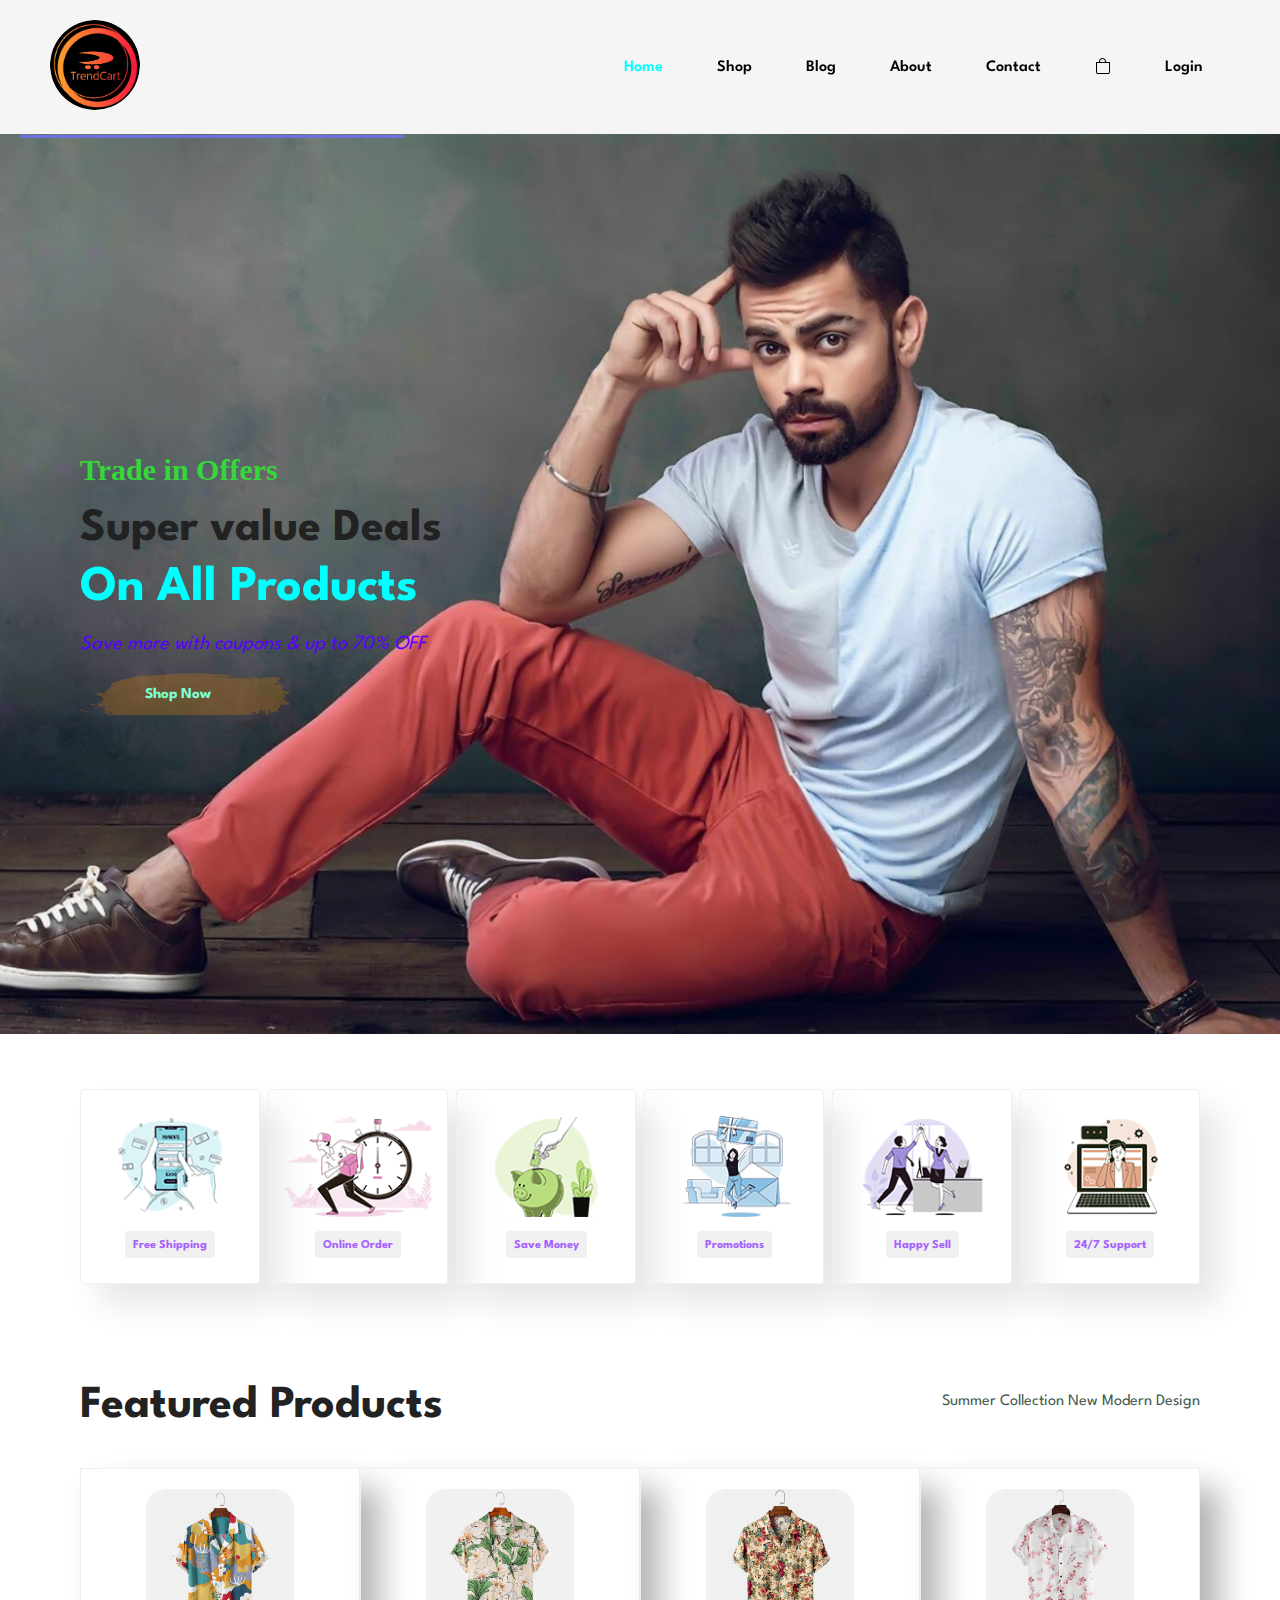
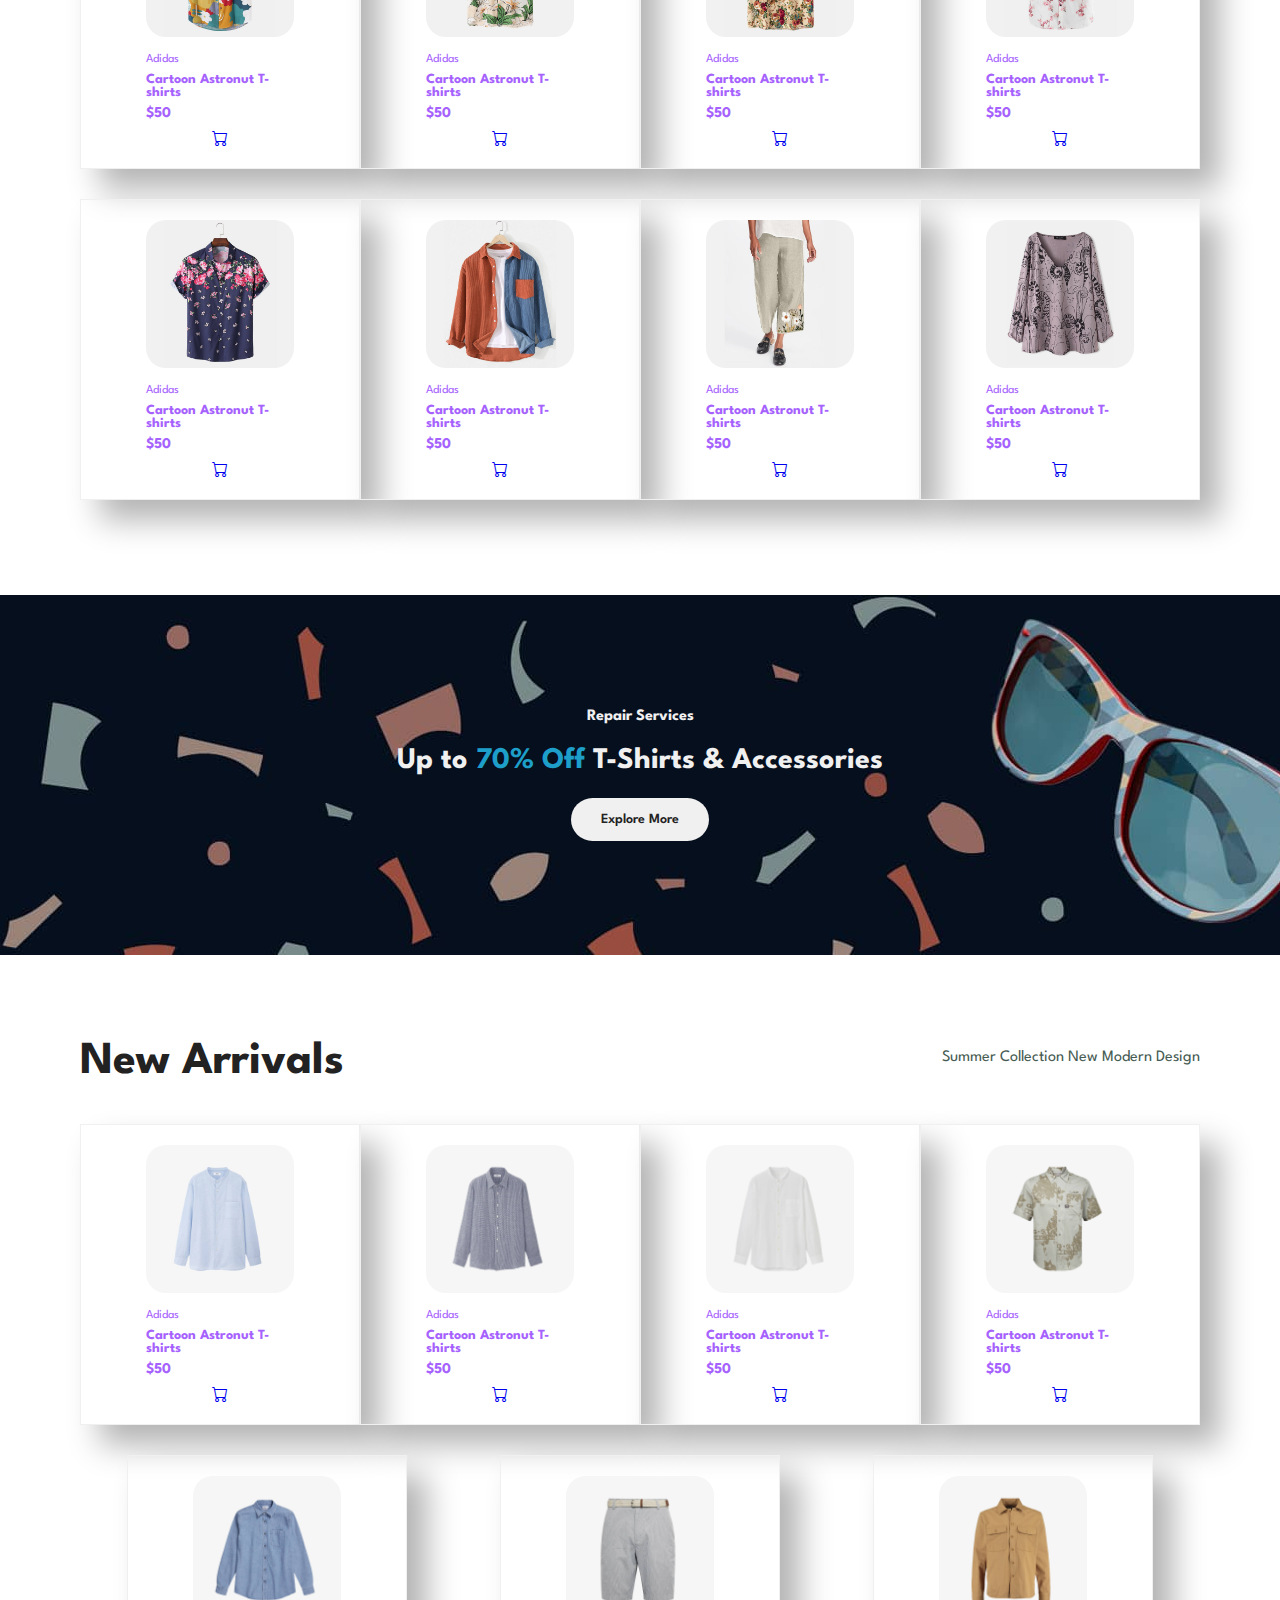
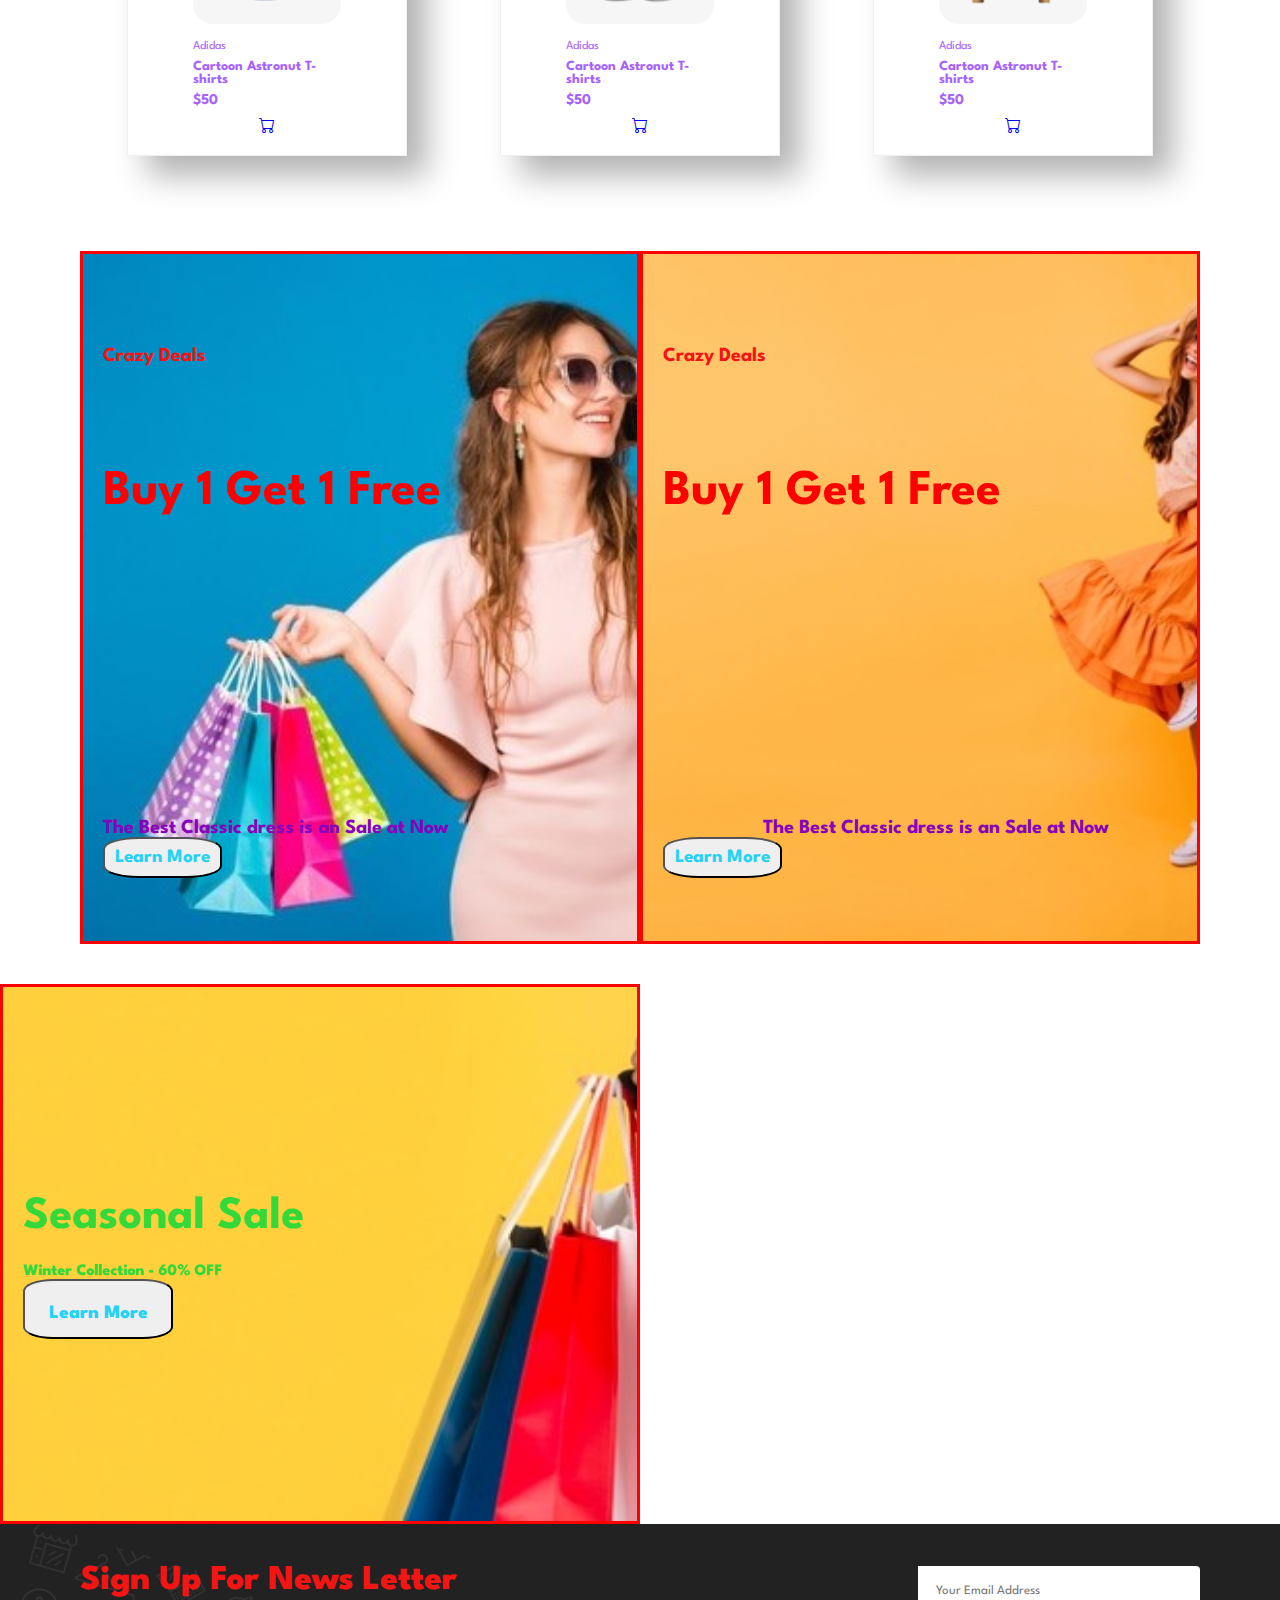
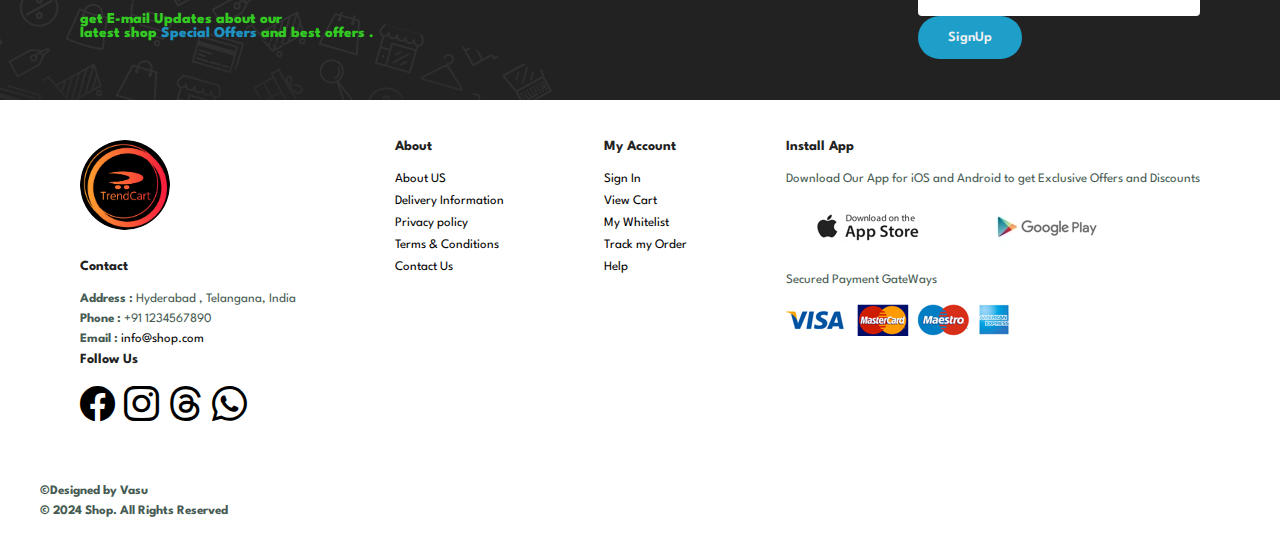
<file: index.html>
<!DOCTYPE html>
<html lang="en">

    <head>
        <meta charset="UTF-8">
        <meta http-equiv="X-UA-Compatible" content="IE=edge">
        <meta name="viewport" content="width=device-width, initial-scale=1.0">
        <title>TrendCart</title>
        <link rel="stylesheet" href="https://cdn.jsdelivr.net/npm/bootstrap-icons@1.11.3/font/bootstrap-icons.css" integrity="sha384-tViUnnbYAV00FLIhhi3v/dWt3Jxw4gZQcNoSCxCIFNJVCx7/D55/wXsrNIRANwdD" crossorigin="anonymous">
        <link rel="icon" type="image/x-icon" href="img\WebLogo.png">
        <link rel="stylesheet" href="style.css">
    </head>
    <body id="body">
        <section id="header">
            <a href="#"><img src="img\WebLogo.png"  class="logo" alt="logo"></a>

            <div>
                <ul id="navbar">
                    <li><a  class="active" href="index.html">Home</a></li>
                    <li><a href="shop.html">Shop</a></li>
                    <li><a href="blog.html">Blog</a></li>
                    <li><a href="about.html">About</a></li>
                    <li><a href="contact.html">Contact</a></li>
                    <li><a id="lg-bag"  href="cart.html"><i  class="bi bi-bag"></i></a></li>
                    <li><a href="login.html">Login</a></li>
                    <!-- <a href="#" id="close"><i class="f"></i></a> -->
                </ul>
            </div>

            <!-- <div id="mobile">
                <a href="cart.html"><i class="bi bi-x-lg"></i></a>
                <i id="bar" class="fas fa outdent"></i>

            </div> -->

        </section>

        <section id="hero">
            <h4>Trade in Offers</h4>
            <h2>Super value Deals</h2>
            <h1>On All Products</h1>
            <p>Save more with coupons & up to 70% OFF</p>
            <button onclick="window.location.href='shop.html';" >Shop Now</button>
            
        </section>

        <section id="feature" class="section-p1">
            <div  class="feature-box">
                <img src="img/features/f1.png" alt="f1.png">
                <h6>Free  Shipping</h6>
            </div>
            <div  class="feature-box">
                <img src="img/features/f2.png" alt="f2.png">
                <h6>Online  Order</h6>
            </div>
            <div  class="feature-box">
                <img src="img/features/f3.png" alt="f3.png">
                <h6>Save Money</h6>
            </div>
            <div  class="feature-box">
                <img src="img/features/f4.png" alt="f4.png">
                <h6>Promotions</h6>
            </div>
            <div  class="feature-box">
                <img src="img/features/f5.png" alt="f5.png">
                <h6>Happy Sell</h6>
            </div>
            <div  class="feature-box">
                <img src="img/features/f6.png" alt="f6.png">
                <h6>24/7 Support</h6>
            </div>
        </section>

        <section id="product1" class="section-p1" >
             <h2>Featured Products</h2>
             <p>Summer Collection New Modern Design</p>
             <div class="pro-container">
                <div class="pro">
                    <img src="img/products/f1.jpg" alt="product f">
                    <div class="des">
                        <span>Adidas</span>
                        <h5>Cartoon Astronut T- shirts</h5>
                        <div class="star">
                            <i class="fa fa-star"></i>
                            <i class="fa fa-star"></i>
                            <i class="fa fa-star"></i>
                            <i class="fa fa-star"></i>
                            <i class="fa fa-star"></i>
                        </div>
                        <h4>$50</h4>
                    </div>
                    <a href="#"><i class="bi bi-cart  cart"></i></a>
                </div>
                <div class="pro">
                    <img src="img/products/f2.jpg" alt="product f">
                    <div class="des">
                        <span>Adidas</span>
                        <h5>Cartoon Astronut T- shirts</h5>
                        <div class="star">
                            <i class="fa fa-star"></i>
                            <i class="fa fa-star"></i>
                            <i class="fa fa-star"></i>
                            <i class="fa fa-star"></i>
                            <i class="fa fa-star"></i>
                        </div>
                        <h4>$50</h4>
                    </div>
                    <a href="#"><i class="bi bi-cart  cart"></i></a>
                </div>
                <div class="pro">
                    <img src="img/products/f3.jpg" alt="product f">
                    <div class="des">
                        <span>Adidas</span>
                        <h5>Cartoon Astronut T- shirts</h5>
                        <div class="star">
                            <i class="fa fa-star"></i>
                            <i class="fa fa-star"></i>
                            <i class="fa fa-star"></i>
                            <i class="fa fa-star"></i>
                            <i class="fa fa-star"></i>
                        </div>
                        <h4>$50</h4>
                    </div>
                    <a href="#"><i class="bi bi-cart  cart"></i></a>
                </div>
                <div class="pro">
                    <img src="img/products/f4.jpg" alt="product f">
                    <div class="des">
                        <span>Adidas</span>
                        <h5>Cartoon Astronut T- shirts</h5>
                        <div class="star">
                            <i class="fa fa-star"></i>
                            <i class="fa fa-star"></i>
                            <i class="fa fa-star"></i>
                            <i class="fa fa-star"></i>
                            <i class="fa fa-star"></i>
                        </div>
                        <h4>$50</h4>
                    </div>
                    <a href="#"><i class="bi bi-cart  cart"></i></a>
                </div>
                <div class="pro">
                    <img src="img/products/f5.jpg" alt="product f">
                    <div class="des">
                        <span>Adidas</span>
                        <h5>Cartoon Astronut T- shirts</h5>
                        <div class="star">
                            <i class="fa fa-star"></i>
                            <i class="fa fa-star"></i>
                            <i class="fa fa-star"></i>
                            <i class="fa fa-star"></i>
                            <i class="fa fa-star"></i>
                        </div>
                        <h4>$50</h4>
                    </div>
                    <a href="#"><i class="bi bi-cart  cart"></i></a>
                </div>
                <div class="pro">
                    <img src="img/products/f6.jpg" alt="product f">
                    <div class="des">
                        <span>Adidas</span>
                        <h5>Cartoon Astronut T- shirts</h5>
                        <div class="star">
                            <i class="fa fa-star"></i>
                            <i class="fa fa-star"></i>
                            <i class="fa fa-star"></i>
                            <i class="fa fa-star"></i>
                            <i class="fa fa-star"></i>
                        </div>
                        <h4>$50</h4>
                    </div>
                    <a href="#"><i class="bi bi-cart  cart"></i></a>
                </div>
                <div class="pro">
                    <img src="img/products/f7.jpg" alt="product f">
                    <div class="des">
                        <span>Adidas</span>
                        <h5>Cartoon Astronut T- shirts</h5>
                        <div class="star">
                            <i class="fa fa-star"></i>
                            <i class="fa fa-star"></i>
                            <i class="fa fa-star"></i>
                            <i class="fa fa-star"></i>
                            <i class="fa fa-star"></i>
                        </div>
                        <h4>$50</h4>
                    </div>
                    <a href="#"><i class="bi bi-cart  cart"></i></a>
                </div>
                <div class="pro">
                    <img src="img/products/f8.jpg" alt="product f">
                    <div class="des">
                        <span>Adidas</span>
                        <h5>Cartoon Astronut T- shirts</h5>
                        <div class="star">
                            <i class="fa fa-star"></i>
                            <i class="fa fa-star"></i>
                            <i class="fa fa-star"></i>
                            <i class="fa fa-star"></i>
                            <i class="fa fa-star"></i>
                        </div>
                        <h4>$50</h4>
                    </div>
                    <a href="#"><i class="bi bi-cart  cart"></i></a>
                </div>
             </div>
             
        </section>

        <section id="banner" class="section-m1">
            <h4>Repair Services</h4>
            <h2>Up to <span>70% Off</span>  T-Shirts & Accessories</h2>
            <button class="normal">Explore More</button>
        </section>

        <section id="product1" class="section-p1" >
            <h2>New Arrivals</h2>
            <p>Summer Collection New Modern Design</p>
            <div class="pro-container">
               <div class="pro">
                   <img src="img/products/n1.jpg" alt="product f">
                   <div class="des">
                       <span>Adidas</span>
                       <h5>Cartoon Astronut T- shirts</h5>
                       <div class="star">
                           <i class="fa fa-star"></i>
                           <i class="fa fa-star"></i>
                           <i class="fa fa-star"></i>
                           <i class="fa fa-star"></i>
                           <i class="fa fa-star"></i>
                       </div>
                       <h4>$50</h4>
                   </div>
                   <a href="#"><i class="bi bi-cart  cart"></i></a>
               </div>
               <div class="pro">
                   <img src="img/products/n2.jpg" alt="product f">
                   <div class="des">
                       <span>Adidas</span>
                       <h5>Cartoon Astronut T- shirts</h5>
                       <div class="star">
                           <i class="fa fa-star"></i>
                           <i class="fa fa-star"></i>
                           <i class="fa fa-star"></i>
                           <i class="fa fa-star"></i>
                           <i class="fa fa-star"></i>
                       </div>
                       <h4>$50</h4>
                   </div>
                   <a href="#"><i class="bi bi-cart  cart"></i></a>
               </div>
               <div class="pro">
                   <img src="img/products/n3.jpg" alt="product f">
                   <div class="des">
                       <span>Adidas</span>
                       <h5>Cartoon Astronut T- shirts</h5>
                       <div class="star">
                           <i class="fa fa-star"></i>
                           <i class="fa fa-star"></i>
                           <i class="fa fa-star"></i>
                           <i class="fa fa-star"></i>
                           <i class="fa fa-star"></i>
                       </div>
                       <h4>$50</h4>
                   </div>
                   <a href="#"><i class="bi bi-cart  cart"></i></a>
               </div>
               <div class="pro">
                   <img src="img/products/n4.jpg" alt="product f">
                   <div class="des">
                       <span>Adidas</span>
                       <h5>Cartoon Astronut T- shirts</h5>
                       <div class="star">
                           <i class="fa fa-star"></i>
                           <i class="fa fa-star"></i>
                           <i class="fa fa-star"></i>
                           <i class="fa fa-star"></i>
                           <i class="fa fa-star"></i>
                       </div>
                       <h4>$50</h4>
                   </div>
                   <a href="#"><i class="bi bi-cart  cart"></i></a>
               </div>
               <div class="pro">
                   <img src="img/products/n5.jpg" alt="product f">
                   <div class="des">
                       <span>Adidas</span>
                       <h5>Cartoon Astronut T- shirts</h5>
                       <div class="star">
                           <i class="fa fa-star"></i>
                           <i class="fa fa-star"></i>
                           <i class="fa fa-star"></i>
                           <i class="fa fa-star"></i>
                           <i class="fa fa-star"></i>
                       </div>
                       <h4>$50</h4>
                   </div>
                   <a href="#"><i class="bi bi-cart  cart"></i></a>
               </div>
               <div class="pro">
                   <img src="img/products/n6.jpg" alt="product f">
                   <div class="des">
                       <span>Adidas</span>
                       <h5>Cartoon Astronut T- shirts</h5>
                       <div class="star">
                           <i class="fa fa-star"></i>
                           <i class="fa fa-star"></i>
                           <i class="fa fa-star"></i>
                           <i class="fa fa-star"></i>
                           <i class="fa fa-star"></i>
                       </div>
                       <h4>$50</h4>
                   </div>
                   <a href="#"><i class="bi bi-cart  cart"></i></a>
               </div>
               <div class="pro">
                   <img src="img/products/n7.jpg" alt="product f">
                   <div class="des">
                       <span>Adidas</span>
                       <h5>Cartoon Astronut T- shirts</h5>
                       <div class="star">
                           <i class="fa fa-star"></i>
                           <i class="fa fa-star"></i>
                           <i class="fa fa-star"></i>
                           <i class="fa fa-star"></i>
                           <i class="fa fa-star"></i>
                       </div>
                       <h4>$50</h4>
                   </div>
                   <a href="#"><i class="bi bi-cart  cart"></i></a>
               </div>
            </div>
            
        </section>
        
        <section id="sm-banner" class="section-p1" >
            <div class="banner-box">
                <h4>Crazy  Deals</h4>
                <h2>Buy 1 Get 1 Free</h2>
                <span>The Best Classic dress is an Sale at Now</span>
                <button class="white">Learn More</button>
             </div>
             <div class="banner-box box2">
                <h4>Crazy  Deals</h4>
                <h2>Buy 1 Get 1 Free</h2>
                <span class="t-span">The Best Classic dress is an Sale at Now</span>
                <button class="white">Learn More</button>
             </div>
        </section>
        <section id="banner3">
            <div class="banner-box">
                <h2>Seasonal Sale </h2>
                <span>Winter Collection - 60% OFF</span>
                <button class="white">Learn More</button>

            </div>
        </section>

        <section id="newsletter" class="section-p1" >
            <div class="newstext">
                <h4>Sign Up For News Letter</h4>
                <p>get E-mail Updates about our  <br> latest shop <span>Special Offers</span> and best offers .</p>


            </div>
            <div class="form">
                <input type="text" placeholder="Your Email Address">
                <button class="normal">SignUp</button>
            </div>
        </section>

        <footer class="section-p1">
                <div class="col">
                    <img class="logo" src="img/WebLogo.png" alt="logo">
                    <h4>Contact</h4>
                    <p><strong>Address : </strong> Hyderabad , Telangana, India</p>
                    <p><strong>Phone : </strong> +91 1234567890</p>
                    <p><strong>Email : </strong> <a href="#">info@shop.com</a></p>
                    <div class="follow">
                        <h4>Follow Us</h4>
                        <div class="icon">
                            <i class="bi bi-facebook"></i>
                            <i class="bi bi-instagram"></i>
                            <i class="bi bi-threads"></i>
                            <i class="bi bi-whatsapp"></i>

                        </div>
                    </div>
                </div>
                <div class="col">
                    <h4>About</h4>
                    <a href="#">About US</a>
                    <a href="#">Delivery Information</a>
                    <a href="#">Privacy policy</a>
                    <a href="#">Terms  & Conditions</a>
                    <a href="#">Contact Us</a>
                </div>
                <div class="col">
                    <h4>My Account</h4>
                    <a href="#">Sign In</a>
                    <a href="#">View Cart</a>
                    <a href="#">My Whitelist</a>
                    <a href="#">Track my Order</a>
                    <a href="#">Help</a>
                </div>
                <div class="col install">
                    <h4>Install App</h4>
                    <p>Download Our App for iOS and Android to get Exclusive Offers and Discounts</p>
                    <div class="row">
                        <img src="img/pay/app.jpg" alt="appstore">
                        <img src="img/pay/play.jpg" alt="googleplay">
                    </div>
                    <p>Secured Payment GateWays</p>
                    <img src="img/pay/pay.png" alt="pay">
                </div>

        </footer>
        <footer class="foot">
            <div class="copyright">
                <strong><p>&copy;Designed by Vasu </p></strong>
                <strong><p>&copy; 2024 Shop. All Rights Reserved</p></strong>
            </div>
        </footer>   
        <script src="script.js"></script>
    </body>

</html>
</file>
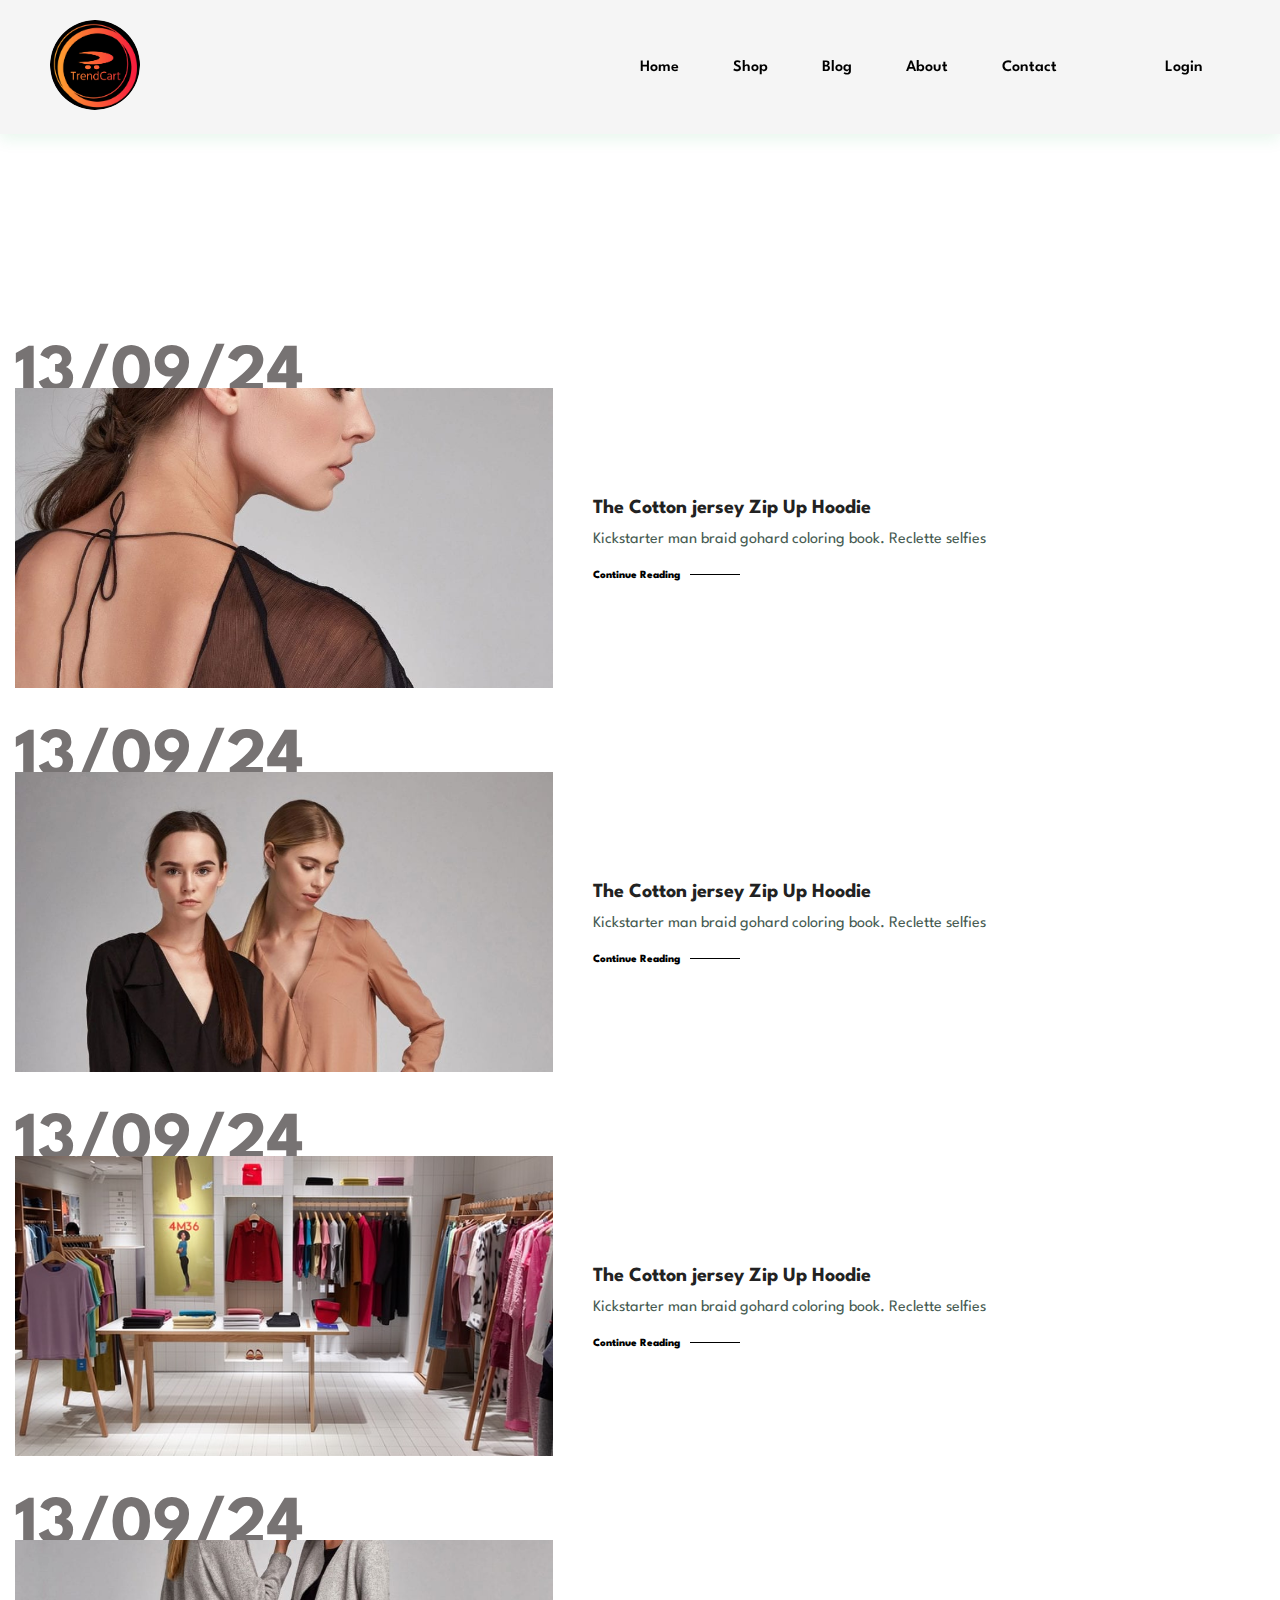
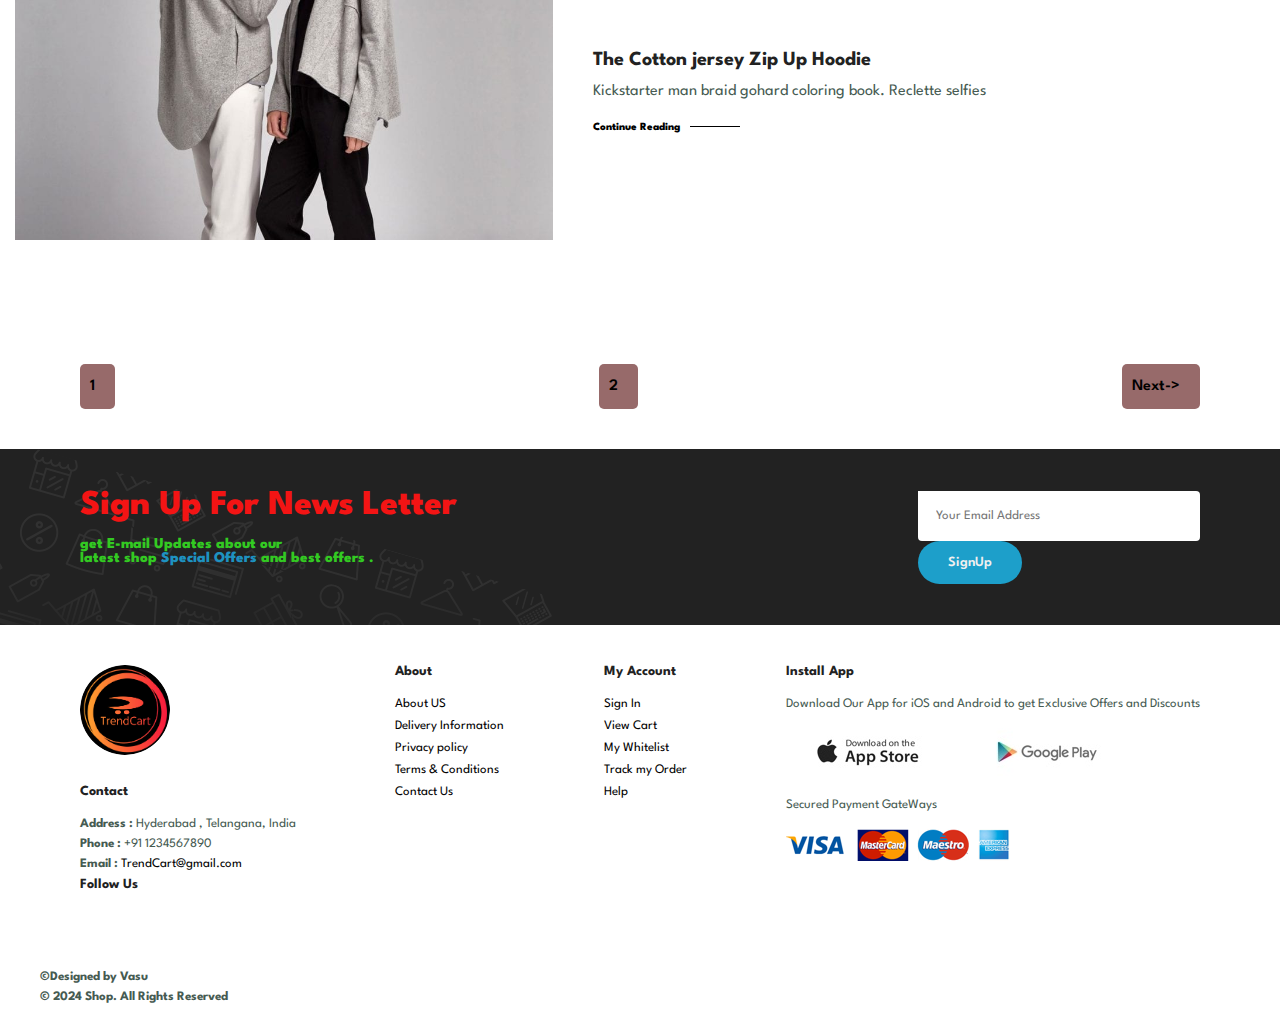
<file: blog.html>
<!DOCTYPE html>
<html lang="en">

    <head>
        <meta charset="UTF-8">
        <meta http-equiv="X-UA-Compatible" content="IE=edge">
        <meta name="viewport" content="width=device-width, initial-scale=1.0">
        <title>TrendCart</title>
        <link rel="stylesheet" href="https://pro.fontawesome.com/releases/v5.10.0/css/all.css" />
        <link rel="icon" type="image/x-icon" href="img\WebLogo.png">
        <link rel="stylesheet" href="style.css">
    </head>

    <body>
        <section id="header">
            <a href="#"><img src="img\WebLogo.png"  class="logo" alt="logo"></a>


            <div>
                <ul id="navbar">
                    <li><a href="index.html">Home</a></li>
                    <li><a href="shop.html">Shop</a></li>
                    <li><a href="blog.html">Blog</a></li>
                    <li><a href="about.html">About</a></li>
                    <li><a href="contact.html">Contact</a></li>
                    <li><a id="lg-bag"  href="cart.html"><i  class="bi bi-bag"></i></a></li>
                    <li><a href="login.html">Login</a></li>
                    <!-- <a href="#" id="close"><i class="f"></i></a> -->
                </ul>
            </div>

            <!-- <div id="mobile">
                <a href="cart.html"><i class="bi bi-x-lg"></i></a>
                <i id="bar" class="fas fa outdent"></i>

            </div> -->

        </section>

        <section id="page-header" class="blog-header">
            <h2>#Read More</h2>
            <p>Real all case studies  and articles about our products</p>

            
        </section>

        <section id="blog" class="" >
            <div class="blog-box">
                <div class="blog-img">
                    <img src="img/blog/b1.jpg" alt="blog1">
                </div>
                <div class="blog-details">
                    <h4>The Cotton jersey  Zip Up Hoodie</h4>
                    <p>Kickstarter man braid gohard coloring book.  Reclette selfies </p>
                    <a href="#"> Continue Reading</a>

                </div>
                <h1>13/09/24</h1>
            </div>
            <div class="blog-box">
                <div class="blog-img">
                    <img src="img/blog/b2.jpg" alt="blog1">
                </div>
                <div class="blog-details">
                    <h4>The Cotton jersey  Zip Up Hoodie</h4>
                    <p>Kickstarter man braid gohard coloring book.  Reclette selfies </p>
                    <a href="#"> Continue Reading</a>

                </div>
                <h1>13/09/24</h1>
            </div>
            <div class="blog-box">
                <div class="blog-img">
                    <img src="img/blog/b3.jpg" alt="blog1">
                </div>
                <div class="blog-details">
                    <h4>The Cotton jersey  Zip Up Hoodie</h4>
                    <p>Kickstarter man braid gohard coloring book.  Reclette selfies </p>
                    <a href="#"> Continue Reading</a>

                </div>
                <h1>13/09/24</h1>
            </div>
            <div class="blog-box">
                <div class="blog-img">
                    <img src="img/blog/b4.jpg" alt="blog1">
                </div>
                <div class="blog-details">
                    <h4>The Cotton jersey  Zip Up Hoodie</h4>
                    <p>Kickstarter man braid gohard coloring book.  Reclette selfies </p>
                    <a href="#"> Continue Reading</a>

                </div>
                <h1>13/09/24</h1>
            </div>
        </section>


        <section id="pagination" class="section-p1">
            <a href="">1</a>
            <a href="">2</a>
            <a href="">Next-></a>
        </section>


        <section id="newsletter" class="section-p1" >
            <div class="newstext">
                <h4>Sign Up For News Letter</h4>
                <p>get E-mail Updates about our  <br> latest shop <span>Special Offers</span> and best offers .</p>


            </div>
            <div class="form">
                <input type="text" placeholder="Your Email Address">
                <button class="normal">SignUp</button>
            </div>
        </section>

        <footer class="section-p1">
                <div class="col">
                    <img class="logo" src="img/WebLogo.png" alt="logo">
                    <h4>Contact</h4>
                    <p><strong>Address : </strong> Hyderabad , Telangana, India</p>
                    <p><strong>Phone : </strong> +91 1234567890</p>
                    <p><strong>Email : </strong> <a href="#">TrendCart@gmail.com</a></p>
                    <div class="follow">
                        <h4>Follow Us</h4>
                        <div class="icon">
                            <i class="bi bi-facebook"></i>
                            <i class="bi bi-instagram"></i>
                            <i class="bi bi-threads"></i>
                            <i class="bi bi-whatsapp"></i>

                        </div>
                    </div>
                </div>
                <div class="col">
                    <h4>About</h4>
                    <a href="#">About US</a>
                    <a href="#">Delivery Information</a>
                    <a href="#">Privacy policy</a>
                    <a href="#">Terms  & Conditions</a>
                    <a href="#">Contact Us</a>
                </div>
                <div class="col">
                    <h4>My Account</h4>
                    <a href="#">Sign In</a>
                    <a href="#">View Cart</a>
                    <a href="#">My Whitelist</a>
                    <a href="#">Track my Order</a>
                    <a href="#">Help</a>
                </div>
                <div class="col install">
                    <h4>Install App</h4>
                    <p>Download Our App for iOS and Android to get Exclusive Offers and Discounts</p>
                    <div class="row">
                        <img src="img/pay/app.jpg" alt="appstore">
                        <img src="img/pay/play.jpg" alt="googleplay">
                    </div>
                    <p>Secured Payment GateWays</p>
                    <img src="img/pay/pay.png" alt="pay">
                </div>

        </footer>
        <footer class="foot">
            <div class="copyright">
                <strong><p>&copy;Designed by Vasu </p></strong>
                <strong><p>&copy; 2024 Shop. All Rights Reserved</p></strong>
            </div>
        </footer> 



        <script src="script.js"></script>
    </body>

</html>
</file>
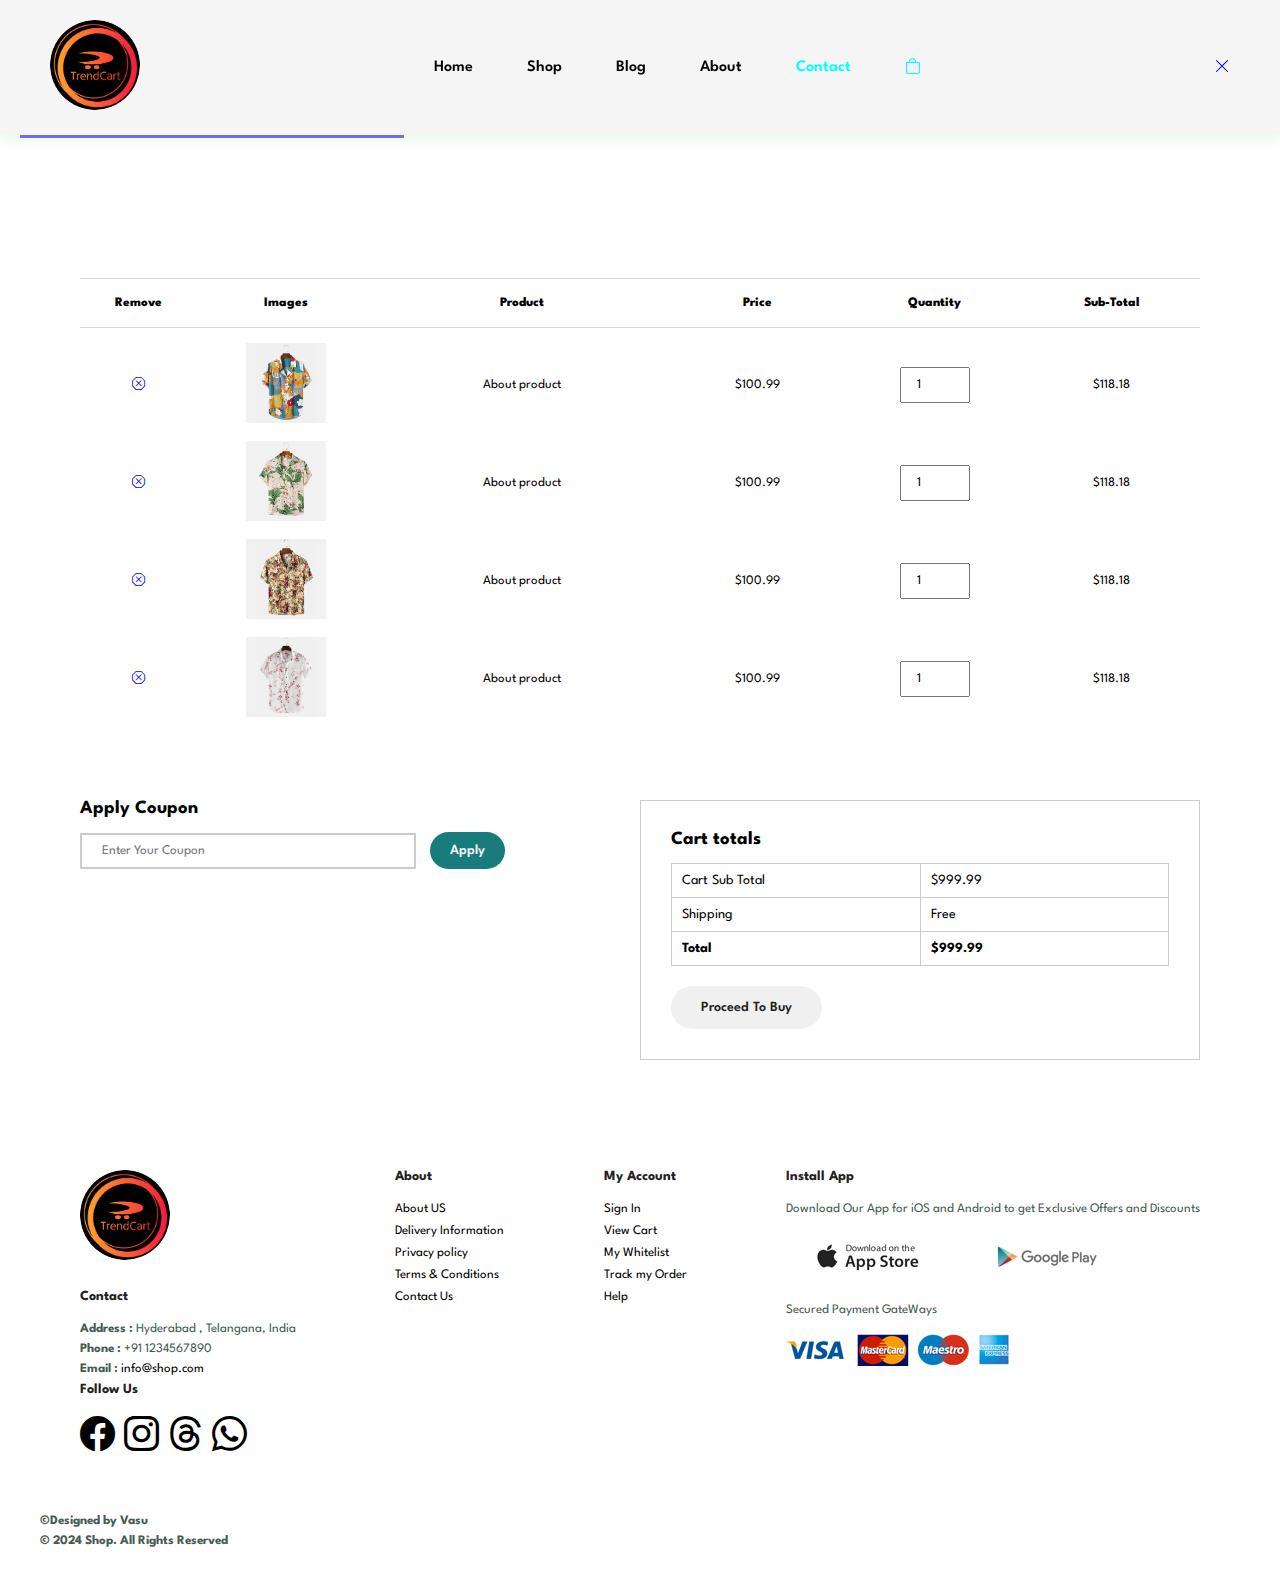
<file: cart.html>
<!DOCTYPE html>
<html lang="en">

    <head>
        <meta charset="UTF-8">
        <meta http-equiv="X-UA-Compatible" content="IE=edge">
        <meta name="viewport" content="width=device-width, initial-scale=1.0">
        <title>TrendCart</title>
        <link rel="stylesheet" href="https://cdn.jsdelivr.net/npm/bootstrap-icons@1.11.3/font/bootstrap-icons.css" integrity="sha384-tViUnnbYAV00FLIhhi3v/dWt3Jxw4gZQcNoSCxCIFNJVCx7/D55/wXsrNIRANwdD" crossorigin="anonymous">
        <link rel="stylesheet" href="style.css">
        <link rel="icon" type="image/x-icon" href="img\WebLogo.png">
    </head>

    <body>
        <section id="header">
            <a href="#"><img src="img\WebLogo.png"  class="logo" alt="logo"></a>


            <div>
                <ul id="navbar">
                    <li><a href="index.html">Home</a></li>
                    <li><a   href="shop.html">Shop</a></li>
                    <li><a  href="blog.html">Blog</a></li>
                    <li><a  href="about.html">About</a></li>
                    <li><a  class="active" href="contact.html">Contact</a></li>
                    <li><a  class="active"   id="lg-bag"  href="cart.html"><i  class="bi bi-bag"></i></a></li>
                    <a href="#" id="close"><i class="f"></i></a>
                </ul>
            </div>

            <div id="mobile">
                <a href="cart.html"><i class="bi bi-x-lg"></i></a>
                <i id="bar" class="fas fa outdent"></i>

            </div>

        </section>

        <section id="page-header" class="about-header">
            <h2>#Lets_Contact</h2>
            <p>About .....................</p>
           
        </section>
       

        <section id="cart" class="section-p1">
            <table width="100%">
                <thead>
                    <tr>
                        <td>Remove</td>
                        <td>Images</td>
                        <td>Product</td>
                        <td>Price</td>
                        <td>Quantity</td>
                        <td>Sub-Total</td>
                    </tr>
                </thead>
                <tbody>
                    <tr>
                        <td><a href="#"><i class="bi bi-x-octagon"></i></a></td>
                        <td><img src="img/products/f1.jpg" alt="f1"></td>
                        <td> About product </td>
                        <td>$100.99</td>
                        <td><input type="number" value="1"></td>
                        <td>$118.18</td>
                    </tr>
                    <tr>
                        <td><a href="#"><i class="bi bi-x-octagon"></i></a></td>
                        <td><img src="img/products/f2.jpg" alt="f1"></td>
                        <td> About product </td>
                        <td>$100.99</td>
                        <td><input type="number" value="1"></td>
                        <td>$118.18</td>
                    </tr>
                    <tr>
                        <td><a href="#"><i class="bi bi-x-octagon"></i></a></td>
                        <td><img src="img/products/f3.jpg" alt="f1"></td>
                        <td> About product </td>
                        <td>$100.99</td>
                        <td><input type="number" value="1"></td>
                        <td>$118.18</td>
                    </tr>
                    <tr>
                        <td><a href="#"><i class="bi bi-x-octagon"></i></a></td>
                        <td><img src="img/products/f4.jpg" alt="f1"></td>
                        <td> About product </td>
                        <td>$100.99</td>
                        <td><input type="number" value="1"></td>
                        <td>$118.18</td>
                    </tr>
                </tbody>
            </table>
        </section>


        <section id="cart-add" class="section-p1">
            <div id="coupon">
                <h3>Apply Coupon</h3>
                <div id="coupon-id">
                    <input type="text" placeholder="Enter Your Coupon ">
                    <button class="normal">Apply</button>
                </div>
            </div>
            <div id="subtotal">
                <h3>Cart totals</h3>
                <table>
                    <tr>
                        <td>Cart Sub Total</td>
                        <td>$999.99</td>
                    </tr>
                    <tr>
                        <td>Shipping </td>
                        <td>Free</td>
                    </tr>
                    <tr>
                        <td><strong>Total </strong></td>
                        <td><strong>$999.99</strong></td>
                    </tr>
                </table>
                <button class="normal " id="ProceedToBuy">Proceed To Buy</button>

            </div>
        </section>


        <footer class="section-p1">
                <div class="col">
                    <img class="logo" src="img/WebLogo.png" alt="logo">
                    <h4>Contact</h4>
                    <p><strong>Address : </strong> Hyderabad , Telangana, India</p>
                    <p><strong>Phone : </strong> +91 1234567890</p>
                    <p><strong>Email : </strong> <a href="#">info@shop.com</a></p>
                    <div class="follow">
                        <h4>Follow Us</h4>
                        <div class="icon">
                            <i class="bi bi-facebook"></i>
                            <i class="bi bi-instagram"></i>
                            <i class="bi bi-threads"></i>
                            <i class="bi bi-whatsapp"></i>

                        </div>
                    </div>
                </div>
                <div class="col">
                    <h4>About</h4>
                    <a href="#">About US</a>
                    <a href="#">Delivery Information</a>
                    <a href="#">Privacy policy</a>
                    <a href="#">Terms  & Conditions</a>
                    <a href="#">Contact Us</a>
                </div>
                <div class="col">
                    <h4>My Account</h4>
                    <a href="#">Sign In</a>
                    <a href="#">View Cart</a>
                    <a href="#">My Whitelist</a>
                    <a href="#">Track my Order</a>
                    <a href="#">Help</a>
                </div>
                <div class="col install">
                    <h4>Install App</h4>
                    <p>Download Our App for iOS and Android to get Exclusive Offers and Discounts</p>
                    <div class="row">
                        <img src="img/pay/app.jpg" alt="appstore">
                        <img src="img/pay/play.jpg" alt="googleplay">
                    </div>
                    <p>Secured Payment GateWays</p>
                    <img src="img/pay/pay.png" alt="pay">
                </div>

        </footer>
        <footer class="foot">
            <div class="copyright">
                <strong><p>&copy;Designed by Vasu </p></strong>
                <strong><p>&copy; 2024 Shop. All Rights Reserved</p></strong>
            </div>
        </footer> 



        <script src="script.js"></script>
    </body>

</html>
</file>
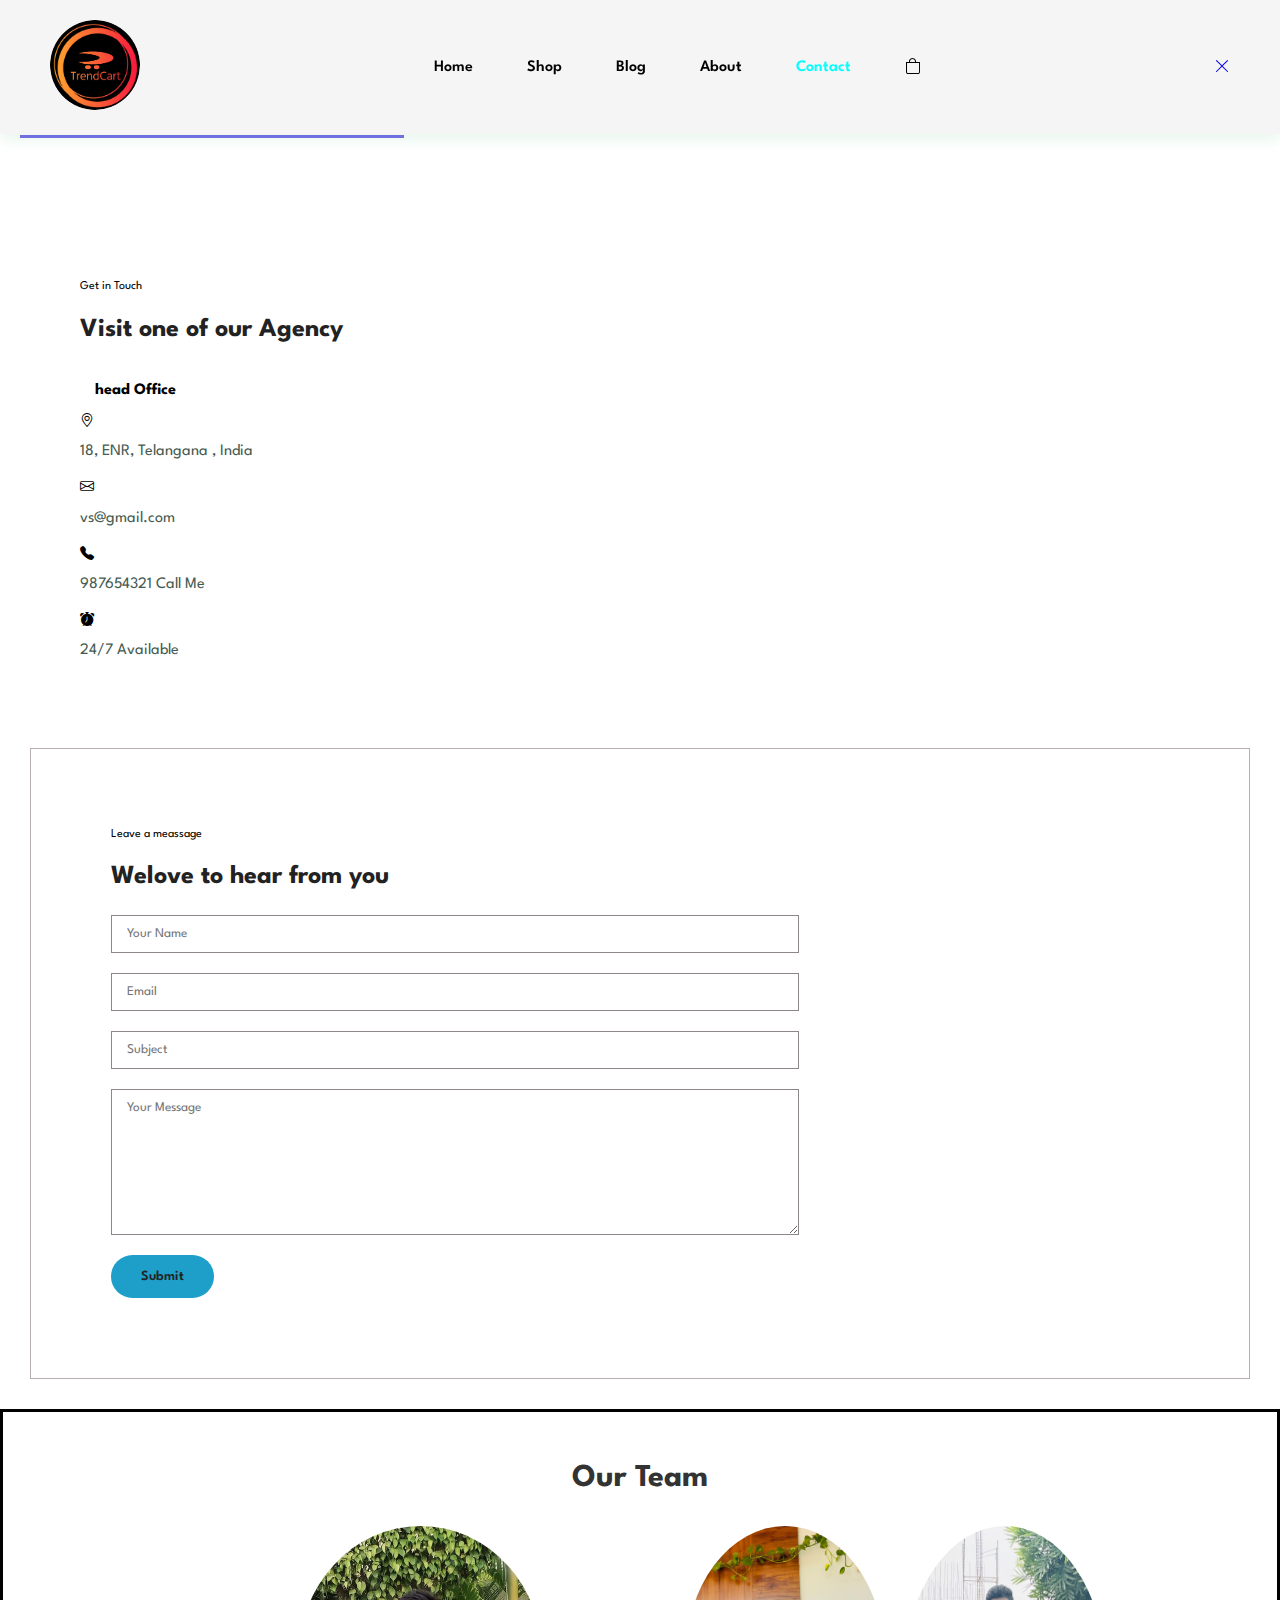
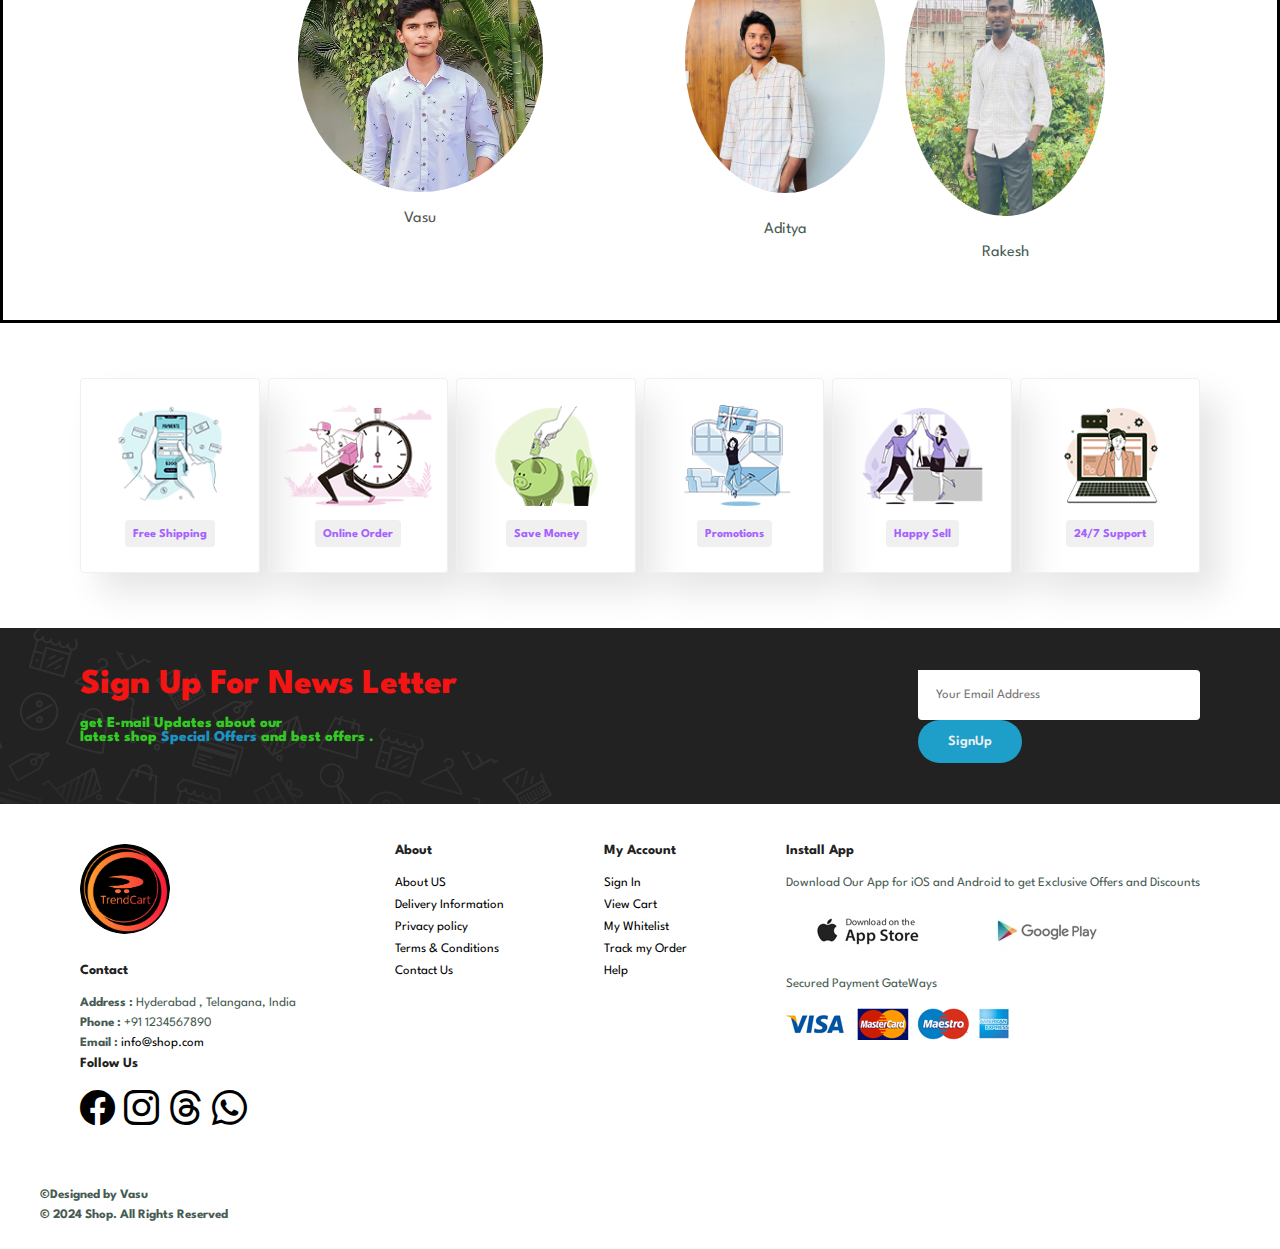
<file: contact.html>
<!DOCTYPE html>
<html lang="en">

    <head>
        <meta charset="UTF-8">
        <meta http-equiv="X-UA-Compatible" content="IE=edge">
        <meta name="viewport" content="width=device-width, initial-scale=1.0">
        <title>TrendCart</title>
        <link rel="stylesheet" href="https://cdn.jsdelivr.net/npm/bootstrap-icons@1.11.3/font/bootstrap-icons.css" integrity="sha384-tViUnnbYAV00FLIhhi3v/dWt3Jxw4gZQcNoSCxCIFNJVCx7/D55/wXsrNIRANwdD" crossorigin="anonymous">
        <link rel="stylesheet" href="style.css">
        <link rel="icon" type="image/x-icon" href="img\WebLogo.png">
    </head>

    <body>
        <section id="header">
            <a href="#"><img src="img\WebLogo.png"  class="logo" alt="logo"></a>


            <div>
                <ul id="navbar">
                    <li><a href="index.html">Home</a></li>
                    <li><a   href="shop.html">Shop</a></li>
                    <li><a  href="blog.html">Blog</a></li>
                    <li><a  href="about.html">About</a></li>
                    <li><a  class="active" href="contact.html">Contact</a></li>
                    <li><a id="lg-bag"  href="cart.html"><i  class="bi bi-bag"></i></a></li>
                    <a href="#" id="close"><i class="f"></i></a>
                </ul>
            </div>

            <div id="mobile">
                <a href="cart.html"><i class="bi bi-x-lg"></i></a>
                <i id="bar" class="fas fa outdent"></i>

            </div>

        </section>

        <section id="page-header" class="about-header">
            <h2>#Lets_Contact</h2>
            <p>About .....................</p>
           
        </section>
        <section id="contact-details" class="section-p1">
            <div class="details">
                <span>Get in Touch</span>
                <h2>Visit one of our Agency</h2>
                <h3>head Office</h3>
                <div>
                    <li>
                        <i class="bi bi-geo-alt"></i>
                        <p> 18, ENR, Telangana , India</p>
                    </li>
                    <li>
                        <i class="bi bi-envelope"></i>
                        <p>vs@gmail.com</p>
                    </li>
                    <li>
                        <i class="bi bi-telephone-fill"></i>
                        <p>987654321  Call Me</p>
                    </li>
                    <li>
                        <i class="bi bi-alarm-fill"></i>
                        <p> 24/7 Available</p>
                    </li>
                </div>
            </div>
            <div class="map">
                <iframe src="https://www.google.com/maps/embed?pb=!1m18!1m12!1m3!1d60593.756601452624!2d80.38954303809655!3d18.342275115638486!2m3!1f0!2f0!3f0!3m2!1i1024!2i768!4f13.1!3m3!1m2!1s0x3a33b85d1c18169b%3A0xee0a8f281b7e2e06!2sEturnagaram%2C%20Telangana!5e0!3m2!1sen!2sin!4v1726477987622!5m2!1sen!2sin" width="600" height="450" style="border:0;" allowfullscreen="" loading="lazy" referrerpolicy="no-referrer-when-downgrade"></iframe>   
            </div>
        </section>


        <section id="form-details">
            <form action="">
                <span>Leave a meassage</span>
                <h2>Welove  to hear from you</h2>
                <input type="text" name="" id="" placeholder="Your Name">
                <input type="email" placeholder="Email">
                <input type="text" placeholder="Subject">
                <textarea name="" id="" cols="30" rows="10" placeholder="Your Message "></textarea>
                <button class="normal">Submit</button>
            </form>

        </section>
        <section id="our-team">
            <h2>Our Team</h2>
            <div class="team-photos">
                <div class="team-member">
                    <img src="img/people/vasu.jpg" alt="Team Member 1">
                    <p>Vasu</p>
                </div>
                <div class="team-member2">
                    <img src="img/people/Aditya.jpg" alt="Team Member 2">
                    <p>Aditya</p>
                </div>
                <div class="team-member3">
                    <img src="img/people/rakesh.jpg" alt="Team Member 3">
                    <p>Rakesh</p>
                </div>
            </div>
        </section>
        

        <section id="feature" class="section-p1">
            <div  class="feature-box">
                <img src="img/features/f1.png" alt="f1.png">
                <h6>Free  Shipping</h6>
            </div>
            <div  class="feature-box">
                <img src="img/features/f2.png" alt="f2.png">
                <h6>Online  Order</h6>
            </div>
            <div  class="feature-box">
                <img src="img/features/f3.png" alt="f3.png">
                <h6>Save Money</h6>
            </div>
            <div  class="feature-box">
                <img src="img/features/f4.png" alt="f4.png">
                <h6>Promotions</h6>
            </div>
            <div  class="feature-box">
                <img src="img/features/f5.png" alt="f5.png">
                <h6>Happy Sell</h6>
            </div>
            <div  class="feature-box">
                <img src="img/features/f6.png" alt="f6.png">
                <h6>24/7 Support</h6>
            </div>
        </section>

        <section id="newsletter" class="section-p1" >
            <div class="newstext">
                <h4>Sign Up For News Letter</h4>
                <p>get E-mail Updates about our  <br> latest shop <span>Special Offers</span> and best offers .</p>


            </div>
            <div class="form">
                <input type="text" placeholder="Your Email Address">
                <button class="normal">SignUp</button>
            </div>
        </section>



        <footer class="section-p1">
                <div class="col">
                    <img class="logo" src="img/WebLogo.png" alt="logo">
                    <h4>Contact</h4>
                    <p><strong>Address : </strong> Hyderabad , Telangana, India</p>
                    <p><strong>Phone : </strong> +91 1234567890</p>
                    <p><strong>Email : </strong> <a href="#">info@shop.com</a></p>
                    <div class="follow">
                        <h4>Follow Us</h4>
                        <div class="icon">
                            <i class="bi bi-facebook"></i>
                            <i class="bi bi-instagram"></i>
                            <i class="bi bi-threads"></i>
                            <i class="bi bi-whatsapp"></i>

                        </div>
                    </div>
                </div>
                <div class="col">
                    <h4>About</h4>
                    <a href="#">About US</a>
                    <a href="#">Delivery Information</a>
                    <a href="#">Privacy policy</a>
                    <a href="#">Terms  & Conditions</a>
                    <a href="#">Contact Us</a>
                </div>
                <div class="col">
                    <h4>My Account</h4>
                    <a href="#">Sign In</a>
                    <a href="#">View Cart</a>
                    <a href="#">My Whitelist</a>
                    <a href="#">Track my Order</a>
                    <a href="#">Help</a>
                </div>
                <div class="col install">
                    <h4>Install App</h4>
                    <p>Download Our App for iOS and Android to get Exclusive Offers and Discounts</p>
                    <div class="row">
                        <img src="img/pay/app.jpg" alt="appstore">
                        <img src="img/pay/play.jpg" alt="googleplay">
                    </div>
                    <p>Secured Payment GateWays</p>
                    <img src="img/pay/pay.png" alt="pay">
                </div>

        </footer>
        <footer class="foot">
            <div class="copyright">
                <strong><p>&copy;Designed by Vasu </p></strong>
                <strong><p>&copy; 2024 Shop. All Rights Reserved</p></strong>
            </div>
        </footer> 



        <script src="script.js"></script>
    </body>

</html>
</file>
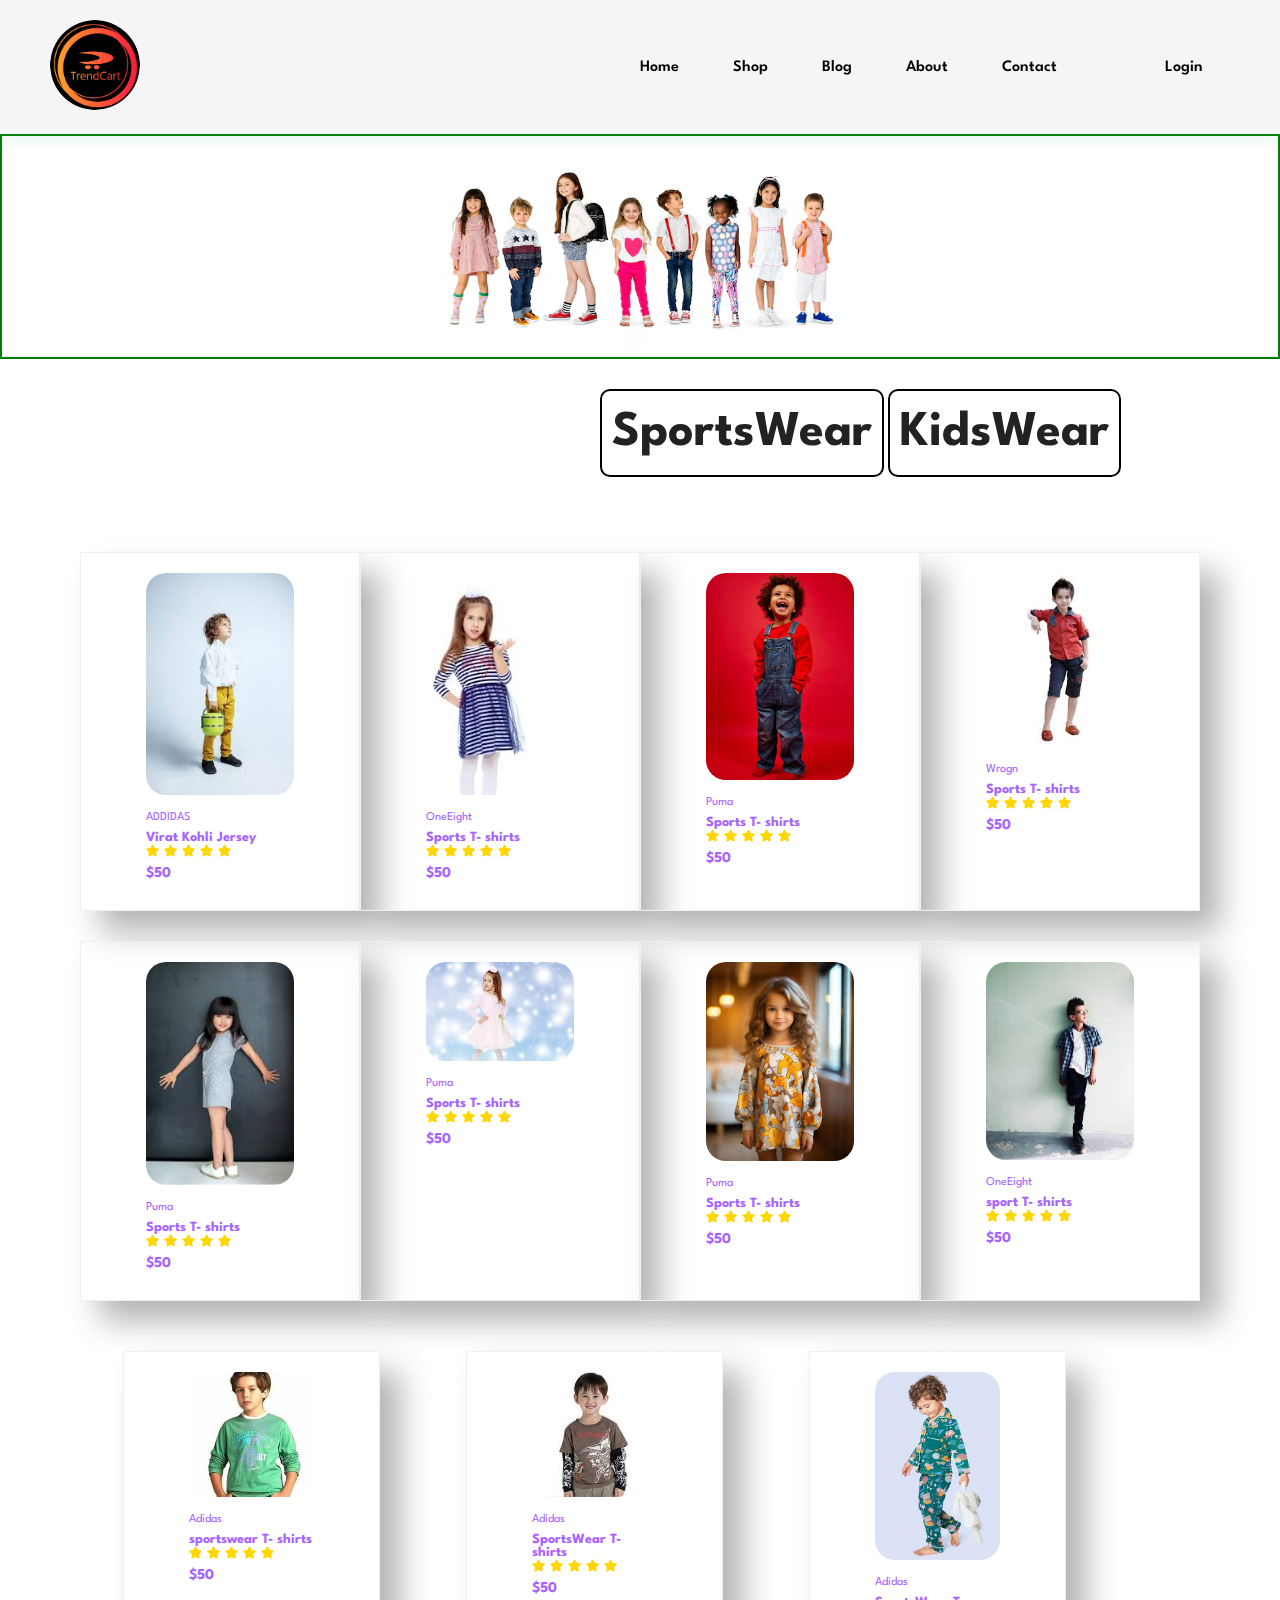
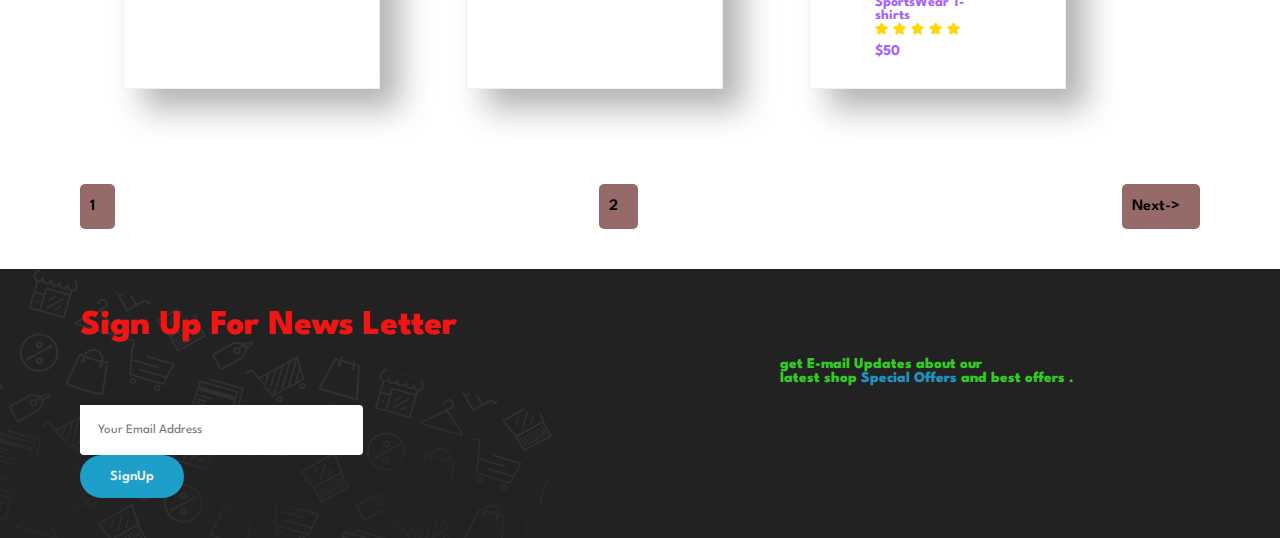
<file: kidswear.html>
<!DOCTYPE html>
<html lang="en">

    <head>
        <meta charset="UTF-8">
        <meta http-equiv="X-UA-Compatible" content="IE=edge">
        <meta name="viewport" content="width=device-width, initial-scale=1.0">
        <title>TrendCart</title>
        <link rel="stylesheet" href="https://pro.fontawesome.com/releases/v5.10.0/css/all.css" />
         <link rel="icon" type="image/x-icon" href="img\WebLogo.png">

        <link rel="stylesheet" href="style.css">
    </head>

    <body>
        <style>
            #sportswearhead h2, p{
                color: #e600ff;
                padding-left: 700px;

               
            }
            .kidswearhead{
                border: 2px solid green;
                background-image: url('img/kidswear/g1.avif');
                height: 25vh;
                background-repeat: no-repeat;
                background-position: center;
                background-size:contain;
            }
            /* .section-p1{
                display: flex;
                flex-direction: row;
                justify-content: space-between;
            } */
            .btnsportwear a{
                font-family: sans-serif;
            }
            .btnsportwear a:hover{
                background-color: #FFC107;
                background-color: rgb(26, 236, 23);
                color: chartreuse;
                font-style: italic;
            }
        </style>
        <section id="header">
            <a href="#"><img src="img\WebLogo.png"  class="logo" alt="logo"></a>

            <div>
                <ul id="navbar">
                    <li><a href="index.html">Home</a></li>
                    <li><a href="shop.html">Shop</a></li>
                    <li><a href="blog.html">Blog</a></li>
                    <li><a href="about.html">About</a></li>
                    <li><a href="contact.html">Contact</a></li>
                    <li><a id="lg-bag"  href="cart.html"><i  class="bi bi-bag"></i></a></li>
                    <li><a href="login.html">Login</a></li>
                    <!-- <a href="#" id="close"><i class="f"></i></a> -->
                </ul>
            </div>

            <!-- <div id="mobile">
                <a href="cart.html"><i class="bi bi-x-lg"></i></a>
                <i id="bar" class="fas fa outdent"></i>

            </div> -->

        </section>

        <section  class="kidswearhead">
            <!-- <h2  >#SportsWear</h2>
            <p>Save more with coupons & up to 70% OFF</p>  -->
            
        </section>
        <!-- <center><h1  >KidsWear</h1></center> -->

        <section class="btnsportwear" id="page-header" style="padding-left: 600px; padding-top: 30px;">
            <!-- <h2  >#Stay Home</h2>
            <p>Save more with coupons & up to 70% OFF</p> -->
            <a href="sportswear.html" style="border: 2px solid black; border-radius: 10px; text-decoration: none; display: inline-block; padding: 10px;">
                <center><h1>SportsWear</h1></center>
            </a>
            <a href="kidswear.html" style="border: 2px solid black; border-radius: 10px; text-decoration: none; display: inline-block; padding: 10px;">
                <center><h1>KidsWear</h1></center>
            </a>
        </section>
        <section id="product1" class="section-p1" >
            
             <div class="pro-container">
                <div class="pro" onclick="window.location.href='sproduct.html';">
                    <img src="img/kidswear/K1.jpeg" alt="product f">
                    <div class="des">
                        <span>ADDIDAS </span>
                        <h5>Virat Kohli Jersey</h5>
                        <div class="star">
                            <i class="fa fa-star"></i>
                            <i class="fa fa-star"></i>
                            <i class="fa fa-star"></i>
                            <i class="fa fa-star"></i>
                            <i class="fa fa-star"></i>
                        </div>
                        <h4>$50</h4>
                    </div>
                    <a href="#"><i class="bi bi-cart  cart"></i></a>
                </div>
                <div class="pro" onclick="window.location.href='sproduct.html';">
                    <img src="img/kidswear/k2.jpeg" alt="product f">
                    <div class="des">
                        <span>OneEight</span>
                        <h5>Sports T- shirts</h5>
                        <div class="star">
                            <i class="fa fa-star"></i>
                            <i class="fa fa-star"></i>
                            <i class="fa fa-star"></i>
                            <i class="fa fa-star"></i>
                            <i class="fa fa-star"></i>
                        </div>
                        <h4>$50</h4>
                    </div>
                    <a href="#"><i class="bi bi-cart  cart"></i></a>
                </div>
                <div class="pro" onclick="window.location.href='sproduct.html';">
                    <img src="img/kidswear/k3.jpeg" alt="product f">
                    <div class="des">
                        <span>Puma</span>
                        <h5>Sports T- shirts</h5>
                        <div class="star">
                            <i class="fa fa-star"></i>
                            <i class="fa fa-star"></i>
                            <i class="fa fa-star"></i>
                            <i class="fa fa-star"></i>
                            <i class="fa fa-star"></i>
                        </div>
                        <h4>$50</h4>
                    </div>
                    <a href="#"><i class="bi bi-cart  cart"></i></a>
                </div>
                <div class="pro"  onclick="window.location.href='sproduct.html';">
                    <img src="img/kidswear/k4.jpeg" alt="product f">
                    <div class="des">
                        <span>Wrogn</span>
                        <h5>Sports T- shirts</h5>
                        <div class="star">
                            <i class="fa fa-star"></i>
                            <i class="fa fa-star"></i>
                            <i class="fa fa-star"></i>
                            <i class="fa fa-star"></i>
                            <i class="fa fa-star"></i>
                        </div>
                        <h4>$50</h4>
                    </div>
                    <a href="#"><i class="bi bi-cart  cart"></i></a>
                </div>
                <div class="pro"   onclick="window.location.href='sproduct.html';">
                    <img src="img/kidswear/k5.jpeg" alt="product f">
                    <div class="des">
                        <span>Puma</span>
                        <h5>Sports T- shirts</h5>
                        <div class="star">
                            <i class="fa fa-star"></i>
                            <i class="fa fa-star"></i>
                            <i class="fa fa-star"></i>
                            <i class="fa fa-star"></i>
                            <i class="fa fa-star"></i>
                        </div>
                        <h4>$50</h4>
                    </div>
                    <a href="#"><i class="bi bi-cart  cart"></i></a>
                </div>
                <div class="pro"  onclick="window.location.href='sproduct.html';">
                    <img src="img/kidswear/k6.jpeg" alt="product f">
                    <div class="des">
                        <span>Puma</span>
                        <h5>Sports T- shirts</h5>
                        <div class="star">
                            <i class="fa fa-star"></i>
                            <i class="fa fa-star"></i>
                            <i class="fa fa-star"></i>
                            <i class="fa fa-star"></i>
                            <i class="fa fa-star"></i>
                        </div>
                        <h4>$50</h4>
                    </div>
                    <a href="#"><i class="bi bi-cart  cart"></i></a>
                </div>
                <div class="pro"  onclick="window.location.href='sproduct.html';">
                    <img src="img/kidswear/k7.jpeg" alt="product f">
                    <div class="des">
                        <span>Puma</span>
                        <h5>Sports T- shirts</h5>
                        <div class="star">
                            <i class="fa fa-star"></i>
                            <i class="fa fa-star"></i>
                            <i class="fa fa-star"></i>
                            <i class="fa fa-star"></i>
                            <i class="fa fa-star"></i>
                        </div>
                        <h4>$50</h4>
                    </div>
                    <a href="#"><i class="bi bi-cart  cart"></i></a>
                </div>
                <div class="pro"  onclick="window.location.href='sproduct.html';">
                    <img src="img/kidswear/k8.jpeg" alt="product f">
                    <div class="des">
                        <span>OneEight</span>
                        <h5>sport T- shirts</h5>
                        <div class="star">
                            <i class="fa fa-star"></i>
                            <i class="fa fa-star"></i>
                            <i class="fa fa-star"></i>
                            <i class="fa fa-star"></i>
                            <i class="fa fa-star"></i>
                        </div>
                        <h4>$50</h4>
                    </div>
                    <a href="#"><i class="bi bi-cart  cart"></i></a>
                </div>
             </div>
             
            <div class="pro-container">
               <div class="pro"  onclick="window.location.href='sproduct.html';">
                   <img src="img/kidswear/k9.jpeg" alt="product f">
                   <div class="des">
                       <span>Adidas</span>
                       <h5>sportswear T- shirts</h5>
                       <div class="star">
                           <i class="fa fa-star"></i>
                           <i class="fa fa-star"></i>
                           <i class="fa fa-star"></i>
                           <i class="fa fa-star"></i>
                           <i class="fa fa-star"></i>
                       </div>
                       <h4>$50</h4>
                   </div>
                   <a href="#"><i class="bi bi-cart  cart"></i></a>
               </div>
               <div class="pro"  onclick="window.location.href='sproduct.html';">
                   <img src="img/kidswear/k10.jpeg" alt="product f">
                   <div class="des">
                       <span>Adidas</span>
                       <h5>SportsWear T- shirts</h5>
                       <div class="star">
                           <i class="fa fa-star"></i>
                           <i class="fa fa-star"></i>
                           <i class="fa fa-star"></i>
                           <i class="fa fa-star"></i>
                           <i class="fa fa-star"></i>
                       </div>
                       <h4>$50</h4>
                   </div>
                   <a href="#"><i class="bi bi-cart  cart"></i></a>
               </div>
               <div class="pro"   onclick="window.location.href='sproduct.html';">
                   <img src="img/kidswear/k11.jpeg" alt="product f">
                   <div class="des">
                       <span>Adidas</span>
                       <h5>SportsWear T- shirts</h5>
                       <div class="star">
                           <i class="fa fa-star"></i>
                           <i class="fa fa-star"></i>
                           <i class="fa fa-star"></i>
                           <i class="fa fa-star"></i>
                           <i class="fa fa-star"></i>
                       </div>
                       <h4>$50</h4>
                   </div>
                   <a href="#"><i class="bi bi-cart  cart"></i></a>
               </div>
               




            </div>
            
        </section>

        <section id="pagination" class="section-p1">
            <a href="">1</a>
            <a href="">2</a>
            <a href="">Next-></a>
        </section>
        <section id="newsletter" class="section-p1" >
            <div class="newstext">
                <h4>Sign Up For News Letter</h4>
                <p>get E-mail Updates about our  <br> latest shop <span>Special Offers</span> and best offers .</p>


            </div>
            <div class="form">
                <input type="text" placeholder="Your Email Address">
                <button class="normal">SignUp</button>
            </div>
        </section>

        <!-- <footer class="section-p1">
            <div class="col">
                <img class="logo" src="img/WebLogo.png" alt="logo">
                <h4>Contact</h4>
                <p><strong>Address : </strong> Hyderabad , Telangana, India</p>
                <p><strong>Phone : </strong> +91 1234567890</p>
                <p><strong>Email : </strong> <a href="#">info@shop.com</a></p>
                <div class="follow">
                    <h4>Follow Us</h4>
                    <div class="icon">
                        <i class="bi bi-facebook"></i>
                        <i class="bi bi-instagram"></i>
                        <i class="bi bi-threads"></i>
                        <i class="bi bi-whatsapp"></i>

                    </div>
                </div>
            </div>
            <div class="col">
                <h4>About</h4>
                <a href="#">About US</a>
                <a href="#">Delivery Information</a>
                <a href="#">Privacy policy</a>
                <a href="#">Terms  & Conditions</a>
                <a href="#">Contact Us</a>
            </div>
            <div class="col">
                <h4>My Account</h4>
                <a href="#">Sign In</a>
                <a href="#">View Cart</a>
                <a href="#">My Whitelist</a>
                <a href="#">Track my Order</a>
                <a href="#">Help</a>
            </div>
            <div class="col install">
                <h4>Install App</h4>
                <p>Download Our App for iOS and Android to get Exclusive Offers and Discounts</p>
                <div class="row">
                    <img src="img/pay/app.jpg" alt="appstore">
                    <img src="img/pay/play.jpg" alt="googleplay">
                </div>
                <p>Secured Payment GateWays</p>
                <img src="img/pay/pay.png" alt="pay">
            </div>

    </footer>
    <footer class="foot">
        <div class="copyright">
            <strong><p>&copy;Designed by Vasu </p></strong>
            <strong><p>&copy; 2024 Shop. All Rights Reserved</p></strong>
        </div>
    </footer>  -->
        <script src="script.js"></script>
        <script src="script.js"></script>
    </body>

</html>
</file>
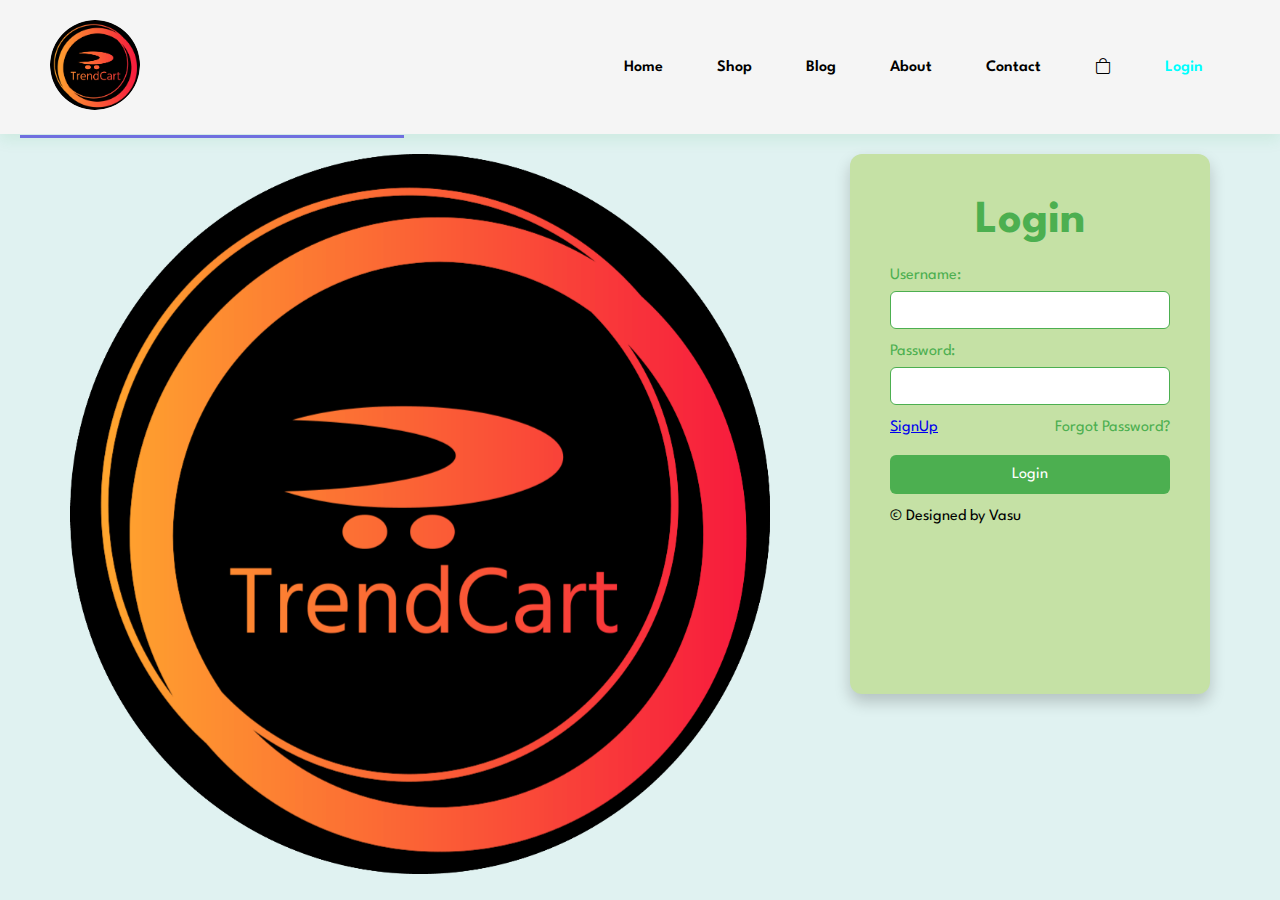
<file: login.html>
<!DOCTYPE html>
<html lang="en">
<head>
    <meta charset="UTF-8">
    <meta name="viewport" content="width=device-width, initial-scale=1.0">
    <title>TrendCart Login</title>
    <link rel="stylesheet" href="https://cdn.jsdelivr.net/npm/bootstrap-icons@1.11.3/font/bootstrap-icons.css" integrity="sha384-tViUnnbYAV00FLIhhi3v/dWt3Jxw4gZQcNoSCxCIFNJVCx7/D55/wXsrNIRANwdD" crossorigin="anonymous">
    <link rel="icon" type="image/x-icon" href="img\WebLogo.png">
    <link rel="stylesheet" href="style.css">
</head>
<body style="font-family: 'Segoe UI', Tahoma, Geneva, Verdana, sans-serif; background-color: #e0f2f1;  height: 100vh; margin: 0;">
    <section id="header">
        <a href="#"><img src="img\WebLogo.png"  class="logo" alt="logo"></a>

        <div>
            <ul id="navbar">
                <li><a href="index.html">Home</a></li>
                <li><a href="shop.html">Shop</a></li>
                <li><a href="blog.html">Blog</a></li>
                <li><a href="about.html">About</a></li>
                <li><a href="contact.html">Contact</a></li>
                <li><a id="lg-bag"  href="cart.html"><i  class="bi bi-bag"></i></a></li>
                <li><a class="active" href="login.html">Login</a></li>
                <!-- <a href="#" id="close"><i class="f"></i></a> -->
            </ul>
        </div>

    </section>
    <section class="loginpage" style="display: flex; flex-direction: row; padding: 20px 30px; justify-content:space-around; ">
        <div class="loginpageside1" style="height: 80vh; width: 700px; ">
           <img src="img/WebLogo.png" alt="logo" style="width: 700px; height: 80vh;" >
        </div>
        <div style="background-color: #c5e1a5; padding: 40px; border-radius: 12px; box-shadow: 0 8px 16px rgba(0, 0, 0, 0.2); height: 60vh; width: 360px;    ">
            <h2 style="text-align: center; margin-bottom: 20px; color: #4caf50;">Login</h2>
            <form>
                <label for="username" style="display: block; margin-bottom: 8px; color: #4caf50;">Username:</label>
                <input type="text" id="username" name="username" required style="width: 100%; padding: 12px; border: 1px solid #4caf50; border-radius: 6px; box-sizing: border-box; margin-bottom: 15px; color: #388e3c;">
                
                <label for="password" style="display: block; margin-bottom: 8px; color: #4caf50;">Password:</label>
                <input type="password" id="password" name="password" required style="width: 100%; padding: 12px; border: 1px solid #4caf50; border-radius: 6px; box-sizing: border-box; margin-bottom: 15px; color: #388e3c;">
                
                <div style="margin-bottom: 20px; display: flex; justify-content: space-between; align-items: center;">
                    <div>
                        <!-- <input type="checkbox" id="remember" name="remember" style="margin-right: 8px;"> -->
                        <a href="signup.html">SignUp</a>
                    </div>
                    <a href="#" style="color: #4caf50; text-decoration: none;">Forgot Password?</a>
                </div>
                
                <button type="submit" style="width: 100%; padding: 12px; border: none; border-radius: 6px; background-color: #4caf50; color: #ffffff; font-size: 16px; cursor: pointer;">Login</button>
                <br>
                <br>
                <footer>&copy; Designed by Vasu</footer>
            </form>
        </div>
    </section>
</body>
</html>
</file>
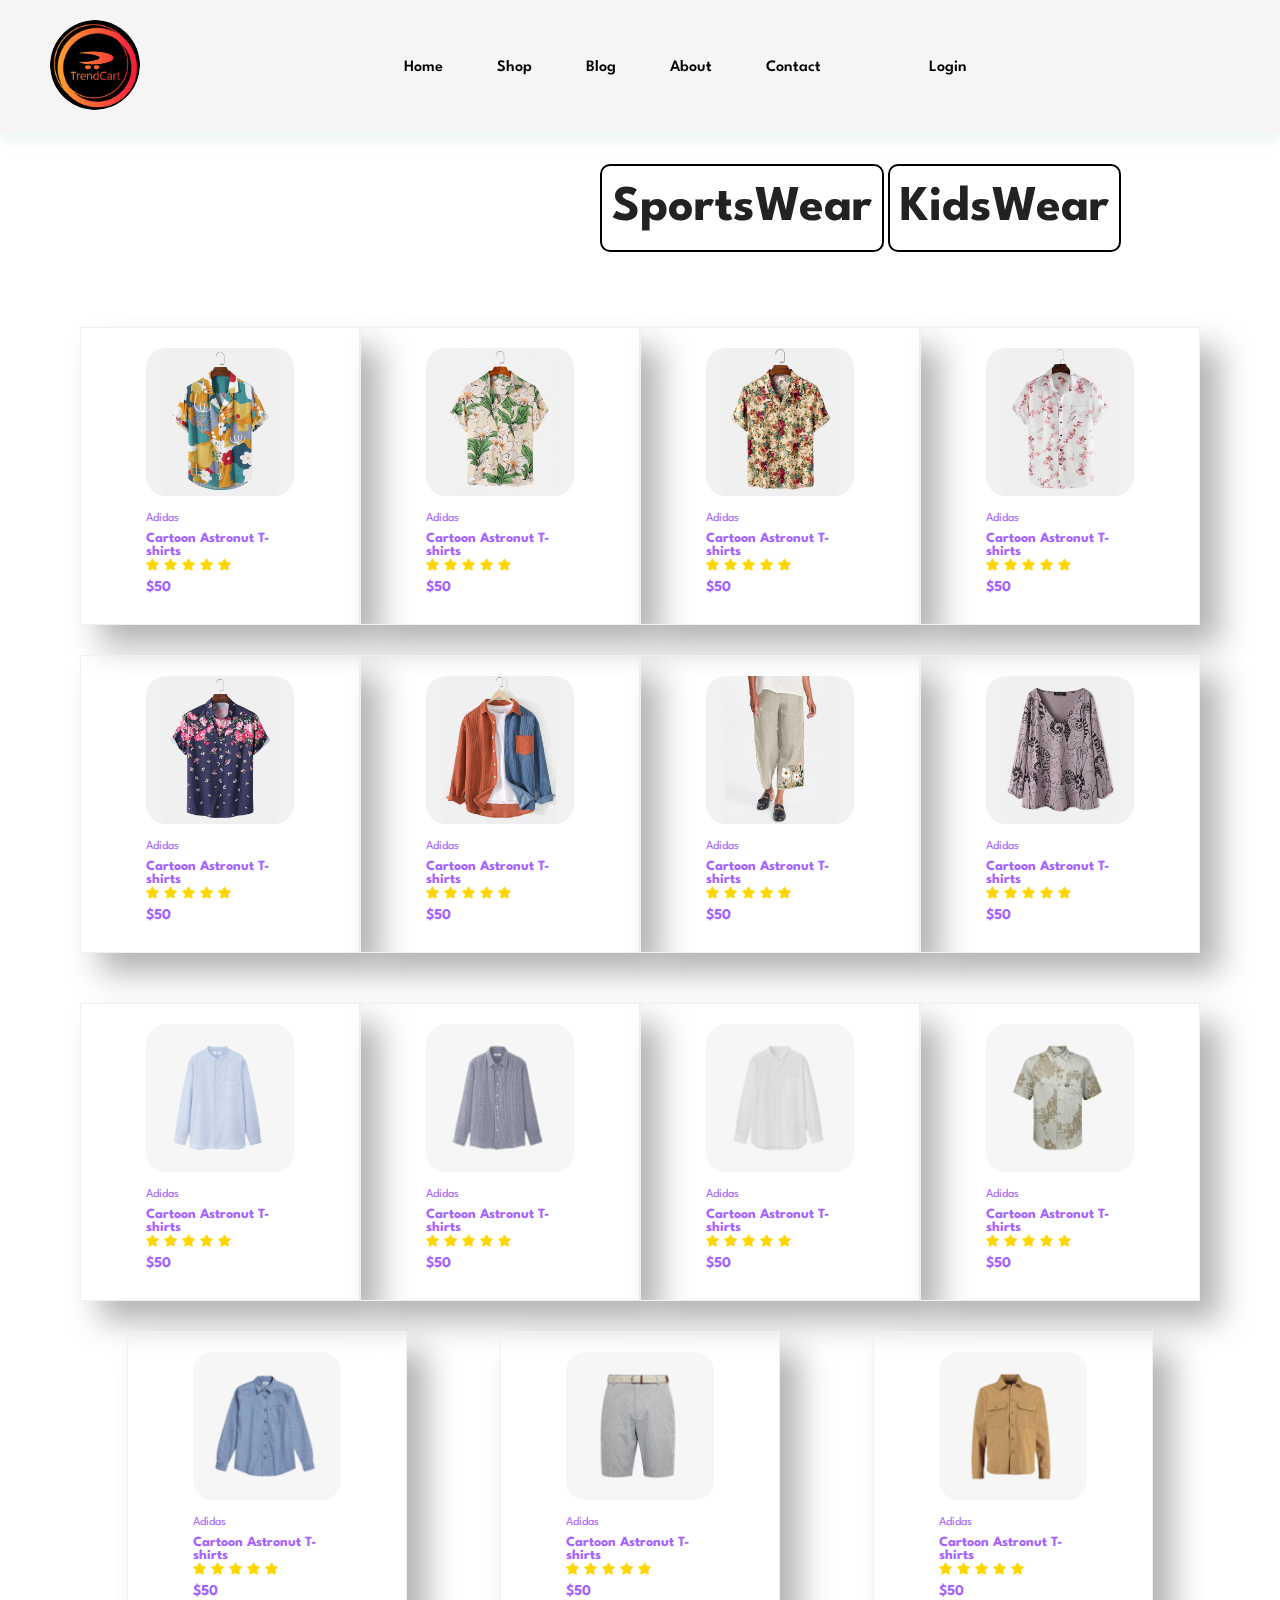
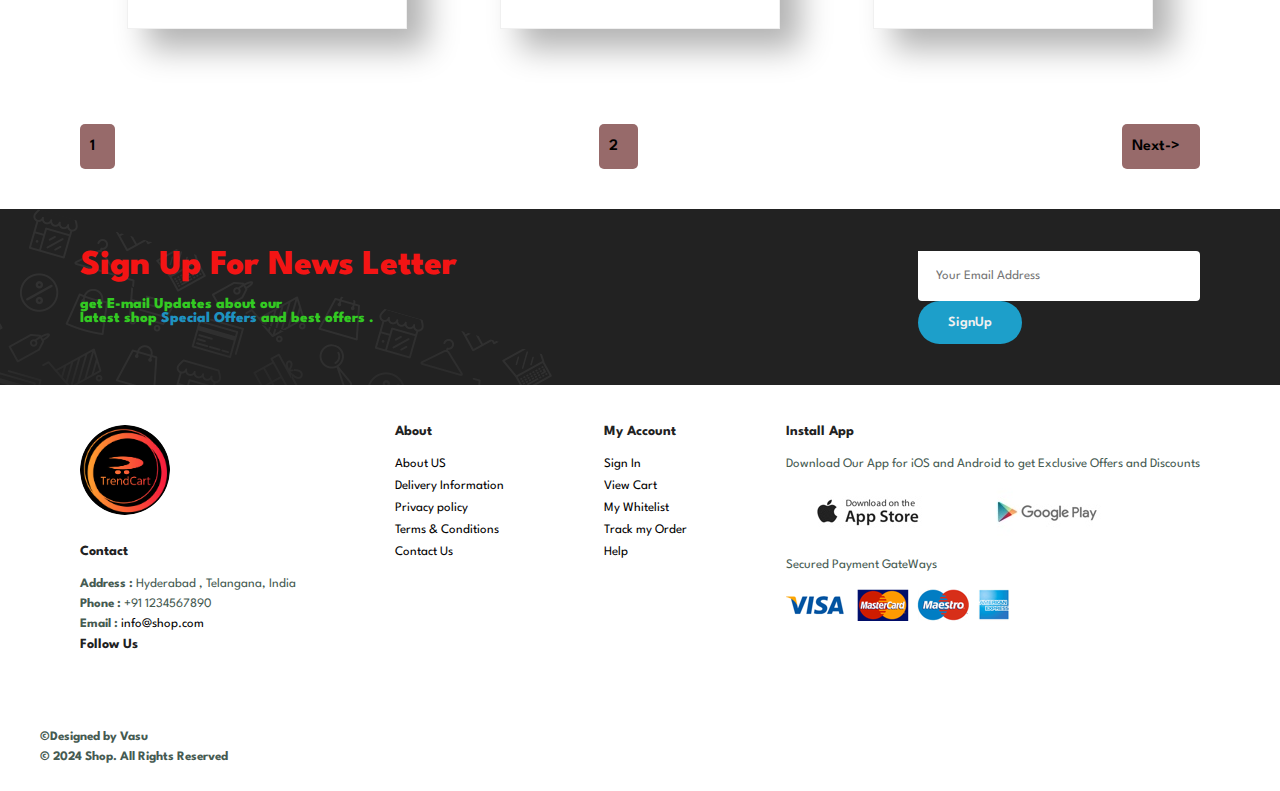
<file: shop.html>
<!DOCTYPE html>
<html lang="en">

    <head>
        <meta charset="UTF-8">
        <meta http-equiv="X-UA-Compatible" content="IE=edge">
        <meta name="viewport" content="width=device-width, initial-scale=1.0">
        <title>TrendCart</title>
        <link rel="stylesheet" href="https://pro.fontawesome.com/releases/v5.10.0/css/all.css" />
         <link rel="icon" type="image/x-icon" href="img\WebLogo.png">

        <link rel="stylesheet" href="style.css">
    </head>

    <body>
        <style>
            .btnsportwear{
                /* background-color: #FFC107; */
            }
            .btnsportwear a{
                font-family: sans-serif;
            }
            .btnsportwear a:hover{
                background-color: #FFC107;
                background-color: aqua;
                color: chartreuse;
                font-style: italic;
            }
        </style>
        <section id="header">
            <a href="#"><img src="img\WebLogo.png"  class="logo" alt="logo"></a>

            
            <div>
                <ul id="navbar">
                    <li><a   href="index.html">Home</a></li>
                    <li><a href="shop.html">Shop</a></li>
                    <li><a href="blog.html">Blog</a></li>
                    <li><a href="about.html">About</a></li>
                    <li><a href="contact.html">Contact</a></li>
                    <li><a id="lg-bag"  href="cart.html"><i  class="bi bi-bag"></i></a></li>
                    <li><a href="login.html">Login</a></li>
                    <!-- <a href="#" id="close"><i class="f"></i></a> -->
                </ul>
            </div>

            <div id="mobile">
                <a href="cart.html"><i class="bi bi-x-lg"></i></a>
                <i id="bar" class="fas fa outdent"></i>

            </div>

        </section>

        <section class="btnsportwear" id="page-header" style="padding-left: 600px; padding-top: 30px;">
            <!-- <h2  >#Stay Home</h2>
            <p>Save more with coupons & up to 70% OFF</p> -->
            <a href="sportswear.html" style="border: 2px solid black; border-radius: 10px; text-decoration: none; display: inline-block; padding: 10px;">
                <center><h1>SportsWear</h1></center>
            </a>
            <a href="kidswear.html" style="border: 2px solid black; border-radius: 10px; text-decoration: none; display: inline-block; padding: 10px;">
                <center><h1>KidsWear</h1></center>
            </a>
        </section>
        



        <section id="product1" class="section-p1" >
            
             <div class="pro-container">
                <div class="pro" onclick="window.location.href='sproduct.html';">
                    <img src="img/products/f1.jpg" alt="product f">
                    <div class="des">
                        <span>Adidas</span>
                        <h5>Cartoon Astronut T- shirts</h5>
                        <div class="star">
                            <i class="fa fa-star"></i>
                            <i class="fa fa-star"></i>
                            <i class="fa fa-star"></i>
                            <i class="fa fa-star"></i>
                            <i class="fa fa-star"></i>
                        </div>
                        <h4>$50</h4>
                    </div>
                    <a href="#"><i class="bi bi-cart  cart"></i></a>
                </div>
                <div class="pro" onclick="window.location.href='sproduct.html';">
                    <img src="img/products/f2.jpg" alt="product f">
                    <div class="des">
                        <span>Adidas</span>
                        <h5>Cartoon Astronut T- shirts</h5>
                        <div class="star">
                            <i class="fa fa-star"></i>
                            <i class="fa fa-star"></i>
                            <i class="fa fa-star"></i>
                            <i class="fa fa-star"></i>
                            <i class="fa fa-star"></i>
                        </div>
                        <h4>$50</h4>
                    </div>
                    <a href="#"><i class="bi bi-cart  cart"></i></a>
                </div>
                <div class="pro" onclick="window.location.href='sproduct.html';">
                    <img src="img/products/f3.jpg" alt="product f">
                    <div class="des">
                        <span>Adidas</span>
                        <h5>Cartoon Astronut T- shirts</h5>
                        <div class="star">
                            <i class="fa fa-star"></i>
                            <i class="fa fa-star"></i>
                            <i class="fa fa-star"></i>
                            <i class="fa fa-star"></i>
                            <i class="fa fa-star"></i>
                        </div>
                        <h4>$50</h4>
                    </div>
                    <a href="#"><i class="bi bi-cart  cart"></i></a>
                </div>
                <div class="pro"  onclick="window.location.href='sproduct.html';">
                    <img src="img/products/f4.jpg" alt="product f">
                    <div class="des">
                        <span>Adidas</span>
                        <h5>Cartoon Astronut T- shirts</h5>
                        <div class="star">
                            <i class="fa fa-star"></i>
                            <i class="fa fa-star"></i>
                            <i class="fa fa-star"></i>
                            <i class="fa fa-star"></i>
                            <i class="fa fa-star"></i>
                        </div>
                        <h4>$50</h4>
                    </div>
                    <a href="#"><i class="bi bi-cart  cart"></i></a>
                </div>
                <div class="pro"   onclick="window.location.href='sproduct.html';">
                    <img src="img/products/f5.jpg" alt="product f">
                    <div class="des">
                        <span>Adidas</span>
                        <h5>Cartoon Astronut T- shirts</h5>
                        <div class="star">
                            <i class="fa fa-star"></i>
                            <i class="fa fa-star"></i>
                            <i class="fa fa-star"></i>
                            <i class="fa fa-star"></i>
                            <i class="fa fa-star"></i>
                        </div>
                        <h4>$50</h4>
                    </div>
                    <a href="#"><i class="bi bi-cart  cart"></i></a>
                </div>
                <div class="pro"  onclick="window.location.href='sproduct.html';">
                    <img src="img/products/f6.jpg" alt="product f">
                    <div class="des">
                        <span>Adidas</span>
                        <h5>Cartoon Astronut T- shirts</h5>
                        <div class="star">
                            <i class="fa fa-star"></i>
                            <i class="fa fa-star"></i>
                            <i class="fa fa-star"></i>
                            <i class="fa fa-star"></i>
                            <i class="fa fa-star"></i>
                        </div>
                        <h4>$50</h4>
                    </div>
                    <a href="#"><i class="bi bi-cart  cart"></i></a>
                </div>
                <div class="pro"  onclick="window.location.href='sproduct.html';">
                    <img src="img/products/f7.jpg" alt="product f">
                    <div class="des">
                        <span>Adidas</span>
                        <h5>Cartoon Astronut T- shirts</h5>
                        <div class="star">
                            <i class="fa fa-star"></i>
                            <i class="fa fa-star"></i>
                            <i class="fa fa-star"></i>
                            <i class="fa fa-star"></i>
                            <i class="fa fa-star"></i>
                        </div>
                        <h4>$50</h4>
                    </div>
                    <a href="#"><i class="bi bi-cart  cart"></i></a>
                </div>
                <div class="pro"  onclick="window.location.href='sproduct.html';">
                    <img src="img/products/f8.jpg" alt="product f">
                    <div class="des">
                        <span>Adidas</span>
                        <h5>Cartoon Astronut T- shirts</h5>
                        <div class="star">
                            <i class="fa fa-star"></i>
                            <i class="fa fa-star"></i>
                            <i class="fa fa-star"></i>
                            <i class="fa fa-star"></i>
                            <i class="fa fa-star"></i>
                        </div>
                        <h4>$50</h4>
                    </div>
                    <a href="#"><i class="bi bi-cart  cart"></i></a>
                </div>
             </div>
             
            <div class="pro-container">
               <div class="pro"  onclick="window.location.href='sproduct.html';">
                   <img src="img/products/n1.jpg" alt="product f">
                   <div class="des">
                       <span>Adidas</span>
                       <h5>Cartoon Astronut T- shirts</h5>
                       <div class="star">
                           <i class="fa fa-star"></i>
                           <i class="fa fa-star"></i>
                           <i class="fa fa-star"></i>
                           <i class="fa fa-star"></i>
                           <i class="fa fa-star"></i>
                       </div>
                       <h4>$50</h4>
                   </div>
                   <a href="#"><i class="bi bi-cart  cart"></i></a>
               </div>
               <div class="pro"  onclick="window.location.href='sproduct.html';">
                   <img src="img/products/n2.jpg" alt="product f">
                   <div class="des">
                       <span>Adidas</span>
                       <h5>Cartoon Astronut T- shirts</h5>
                       <div class="star">
                           <i class="fa fa-star"></i>
                           <i class="fa fa-star"></i>
                           <i class="fa fa-star"></i>
                           <i class="fa fa-star"></i>
                           <i class="fa fa-star"></i>
                       </div>
                       <h4>$50</h4>
                   </div>
                   <a href="#"><i class="bi bi-cart  cart"></i></a>
               </div>
               <div class="pro"   onclick="window.location.href='sproduct.html';">
                   <img src="img/products/n3.jpg" alt="product f">
                   <div class="des">
                       <span>Adidas</span>
                       <h5>Cartoon Astronut T- shirts</h5>
                       <div class="star">
                           <i class="fa fa-star"></i>
                           <i class="fa fa-star"></i>
                           <i class="fa fa-star"></i>
                           <i class="fa fa-star"></i>
                           <i class="fa fa-star"></i>
                       </div>
                       <h4>$50</h4>
                   </div>
                   <a href="#"><i class="bi bi-cart  cart"></i></a>
               </div>
               <div class="pro"   onclick="window.location.href='sproduct.html';">
                   <img src="img/products/n4.jpg" alt="product f">
                   <div class="des">
                       <span>Adidas</span>
                       <h5>Cartoon Astronut T- shirts</h5>
                       <div class="star">
                           <i class="fa fa-star"></i>
                           <i class="fa fa-star"></i>
                           <i class="fa fa-star"></i>
                           <i class="fa fa-star"></i>
                           <i class="fa fa-star"></i>
                       </div>
                       <h4>$50</h4>
                   </div>
                   <a href="#"><i class="bi bi-cart  cart"></i></a>
               </div>
               <div class="pro"   onclick="window.location.href='sproduct.html';">
                   <img src="img/products/n5.jpg" alt="product f">
                   <div class="des">
                       <span>Adidas</span>
                       <h5>Cartoon Astronut T- shirts</h5>
                       <div class="star">
                           <i class="fa fa-star"></i>
                           <i class="fa fa-star"></i>
                           <i class="fa fa-star"></i>
                           <i class="fa fa-star"></i>
                           <i class="fa fa-star"></i>
                       </div>
                       <h4>$50</h4>
                   </div>
                   <a href="#"><i class="bi bi-cart  cart"></i></a>
               </div>
               <div class="pro" onclick="window.location.href='sproduct.html';" >
                   <img src="img/products/n6.jpg" alt="product f">
                   <div class="des">
                       <span>Adidas</span>
                       <h5>Cartoon Astronut T- shirts</h5>
                       <div class="star">
                           <i class="fa fa-star"></i>
                           <i class="fa fa-star"></i>
                           <i class="fa fa-star"></i>
                           <i class="fa fa-star"></i>
                           <i class="fa fa-star"></i>
                       </div>
                       <h4>$50</h4>
                   </div>
                   <a href="#"><i class="bi bi-cart  cart"></i></a>
               </div>
               <div class="pro" onclick="window.location.href='sproduct.html';">
                   <img src="img/products/n7.jpg" alt="product f">
                   <div class="des">
                       <span>Adidas</span>
                       <h5>Cartoon Astronut T- shirts</h5>
                       <div class="star">
                           <i class="fa fa-star"></i>
                           <i class="fa fa-star"></i>
                           <i class="fa fa-star"></i>
                           <i class="fa fa-star"></i>
                           <i class="fa fa-star"></i>
                       </div>
                       <h4>$50</h4>
                   </div>
                   <a href="#"><i class="bi bi-cart  cart"></i></a>
               </div>
            </div>
            
        </section>

        <section id="pagination" class="section-p1">
            <a href="">1</a>
            <a href="">2</a>
            <a href="">Next-></a>
        </section>
        <section id="newsletter" class="section-p1" >
            <div class="newstext">
                <h4>Sign Up For News Letter</h4>
                <p>get E-mail Updates about our  <br> latest shop <span>Special Offers</span> and best offers .</p>


            </div>
            <div class="form">
                <input type="text" placeholder="Your Email Address">
                <button class="normal">SignUp</button>
            </div>
        </section>

        <footer class="section-p1">
                <div class="col">
                    <img class="logo" src="img/WebLogo.png" alt="logo">
                    <h4>Contact</h4>
                    <p><strong>Address : </strong> Hyderabad , Telangana, India</p>
                    <p><strong>Phone : </strong> +91 1234567890</p>
                    <p><strong>Email : </strong> <a href="#">info@shop.com</a></p>
                    <div class="follow">
                        <h4>Follow Us</h4>
                        <div class="icon">
                            <i class="bi bi-facebook"></i>
                            <i class="bi bi-instagram"></i>
                            <i class="bi bi-threads"></i>
                            <i class="bi bi-whatsapp"></i>

                        </div>
                    </div>
                </div>
                <div class="col">
                    <h4>About</h4>
                    <a href="#">About US</a>
                    <a href="#">Delivery Information</a>
                    <a href="#">Privacy policy</a>
                    <a href="#">Terms  & Conditions</a>
                    <a href="#">Contact Us</a>
                </div>
                <div class="col">
                    <h4>My Account</h4>
                    <a href="#">Sign In</a>
                    <a href="#">View Cart</a>
                    <a href="#">My Whitelist</a>
                    <a href="#">Track my Order</a>
                    <a href="#">Help</a>
                </div>
                <div class="col install">
                    <h4>Install App</h4>
                    <p>Download Our App for iOS and Android to get Exclusive Offers and Discounts</p>
                    <div class="row">
                        <img src="img/pay/app.jpg" alt="appstore">
                        <img src="img/pay/play.jpg" alt="googleplay">
                    </div>
                    <p>Secured Payment GateWays</p>
                    <img src="img/pay/pay.png" alt="pay">
                </div>

        </footer>
        <footer class="foot">
            <div class="copyright">
                <strong><p>&copy;Designed by Vasu </p></strong>
                <strong><p>&copy; 2024 Shop. All Rights Reserved</p></strong>
            </div>
        </footer>   
        <script src="script.js"></script>
        <script src="script.js"></script>
    </body>

</html>
</file>
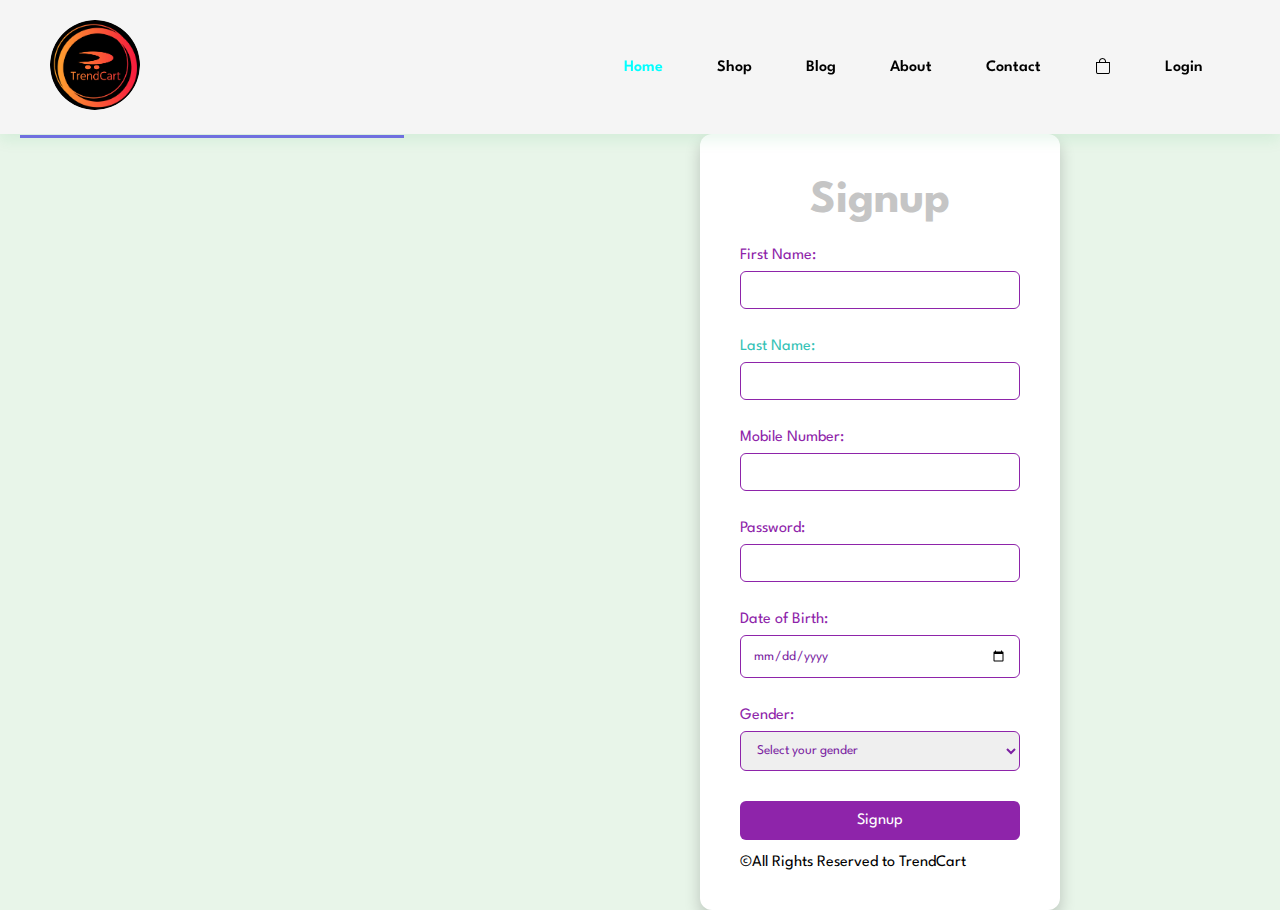
<file: signup.html>
<!DOCTYPE html>
<html lang="en">
<head>
    <meta charset="UTF-8">
    <meta name="viewport" content="width=device-width, initial-scale=1.0">
    <title>TrendCart-Signup Page</title>
    <link rel="stylesheet" href="https://cdn.jsdelivr.net/npm/bootstrap-icons@1.11.3/font/bootstrap-icons.css" integrity="sha384-tViUnnbYAV00FLIhhi3v/dWt3Jxw4gZQcNoSCxCIFNJVCx7/D55/wXsrNIRANwdD" crossorigin="anonymous">
    <link rel="icon" type="image/x-icon" href="img\WebLogo.png">
    <link rel="stylesheet" href="style.css">

</head>
<body style="font-family: 'Segoe UI', Tahoma, Geneva, Verdana, sans-serif; background-color: #e8f5e9;  height: 100vh; margin: 0;">

    <section id="header">
        <a href="#"><img src="img\WebLogo.png"  class="logo" alt="logo"></a>

        <div>
            <ul id="navbar">
                <li><a  class="active" href="index.html">Home</a></li>
                <li><a href="shop.html">Shop</a></li>
                <li><a href="blog.html">Blog</a></li>
                <li><a href="about.html">About</a></li>
                <li><a href="contact.html">Contact</a></li>
                <li><a id="lg-bag"  href="cart.html"><i  class="bi bi-bag"></i></a></li>
                <li><a href="login.html">Login</a></li>
                <!-- <a href="#" id="close"><i class="f"></i></a> -->
            </ul>
        </div>

    </section>
    <section style="padding-left: 700px;">
        <div style="background-color: #ffffff; padding: 40px; border-radius: 12px; box-shadow: 0 8px 16px rgba(0, 0, 0, 0.2); width: 360px; max-width: 100%;">
        <h2 style="text-align: center; margin-bottom: 20px; color: #c5c5c5;">Signup</h2>
        <form>
            <div style="display: flex; flex-direction: column; margin-bottom: 15px;">
                <label for="first-name" style="display: block; margin-bottom: 8px; color: #8e24aa;">First Name:</label>
                <input type="text" id="first-name" name="first-name" required style="width: 100%; padding: 12px; border: 1px solid #8e24aa; border-radius: 6px; box-sizing: border-box; margin-bottom: 15px; color: #7b1fa2;">
            </div>
            <div style="display: flex; flex-direction: column; margin-bottom: 15px;">
                <label for="last-name" style="display: block; margin-bottom: 8px; color: #34c2b6;">Last Name:</label>
                <input type="text" id="last-name" name="last-name" required style="width: 100%; padding: 12px; border: 1px solid #8e24aa; border-radius: 6px; box-sizing: border-box; margin-bottom: 15px; color: #7b1fa2;">
            </div>
            <div style="display: flex; flex-direction: column; margin-bottom: 15px;">
                <label for="mobile" style="display: block; margin-bottom: 8px; color: #8e24aa;">Mobile Number:</label>
                <input type="tel" id="mobile" name="mobile" required style="width: 100%; padding: 12px; border: 1px solid #8e24aa; border-radius: 6px; box-sizing: border-box; margin-bottom: 15px; color: #7b1fa2;">
            </div>
            <div style="display: flex; flex-direction: column; margin-bottom: 15px;">
                <label for="password" style="display: block; margin-bottom: 8px; color: #8e24aa;">Password:</label>
                <input type="password" id="password" name="password" required style="width: 100%; padding: 12px; border: 1px solid #8e24aa; border-radius: 6px; box-sizing: border-box; margin-bottom: 15px; color: #7b1fa2;">
            </div>
            <div style="display: flex; flex-direction: column; margin-bottom: 15px;">
                <label for="dob" style="display: block; margin-bottom: 8px; color: #8e24aa;">Date of Birth:</label>
                <input type="date" id="dob" name="dob" required style="width: 100%; padding: 12px; border: 1px solid #8e24aa; border-radius: 6px; box-sizing: border-box; margin-bottom: 15px; color: #7b1fa2;">
            </div>
            <div style="display: flex; flex-direction: column; margin-bottom: 15px;">
                <label for="gender" style="display: block; margin-bottom: 8px; color: #8e24aa;">Gender:</label>
                <select id="gender" name="gender" required style="width: 100%; padding: 12px; border: 1px solid #8e24aa; border-radius: 6px; box-sizing: border-box; margin-bottom: 15px; color: #7b1fa2;">
                    <option value="" disabled selected>Select your gender</option>
                    <option value="male">Male</option>
                    <option value="female">Female</option>
                    <option value="other">Other</option>
                </select>
            </div>
            <!-- <div style="display: flex; flex-direction: column; margin-bottom: 15px;">
                <label for="address" style="display: block; margin-bottom: 8px; color: #8e24aa;">Address:</label>
                <textarea id="address" name="address" rows="4" required style="width: 100%; padding: 12px; border: 1px solid #8e24aa; border-radius: 6px; box-sizing: border-box; margin-bottom: 15px; color: #7b1fa2;"></textarea>
            </div> -->

           
            <button type="submit" style="width: 100%; padding: 12px; border: none; border-radius: 6px; background-color: #8e24aa; color: #ffffff; font-size: 16px; cursor: pointer;">Signup</button>
            <br>
            <br>
            <footer>&copy;All Rights Reserved to TrendCart </footer>
        </form>
        </div>
    </section>
</body>
</html>
</file>
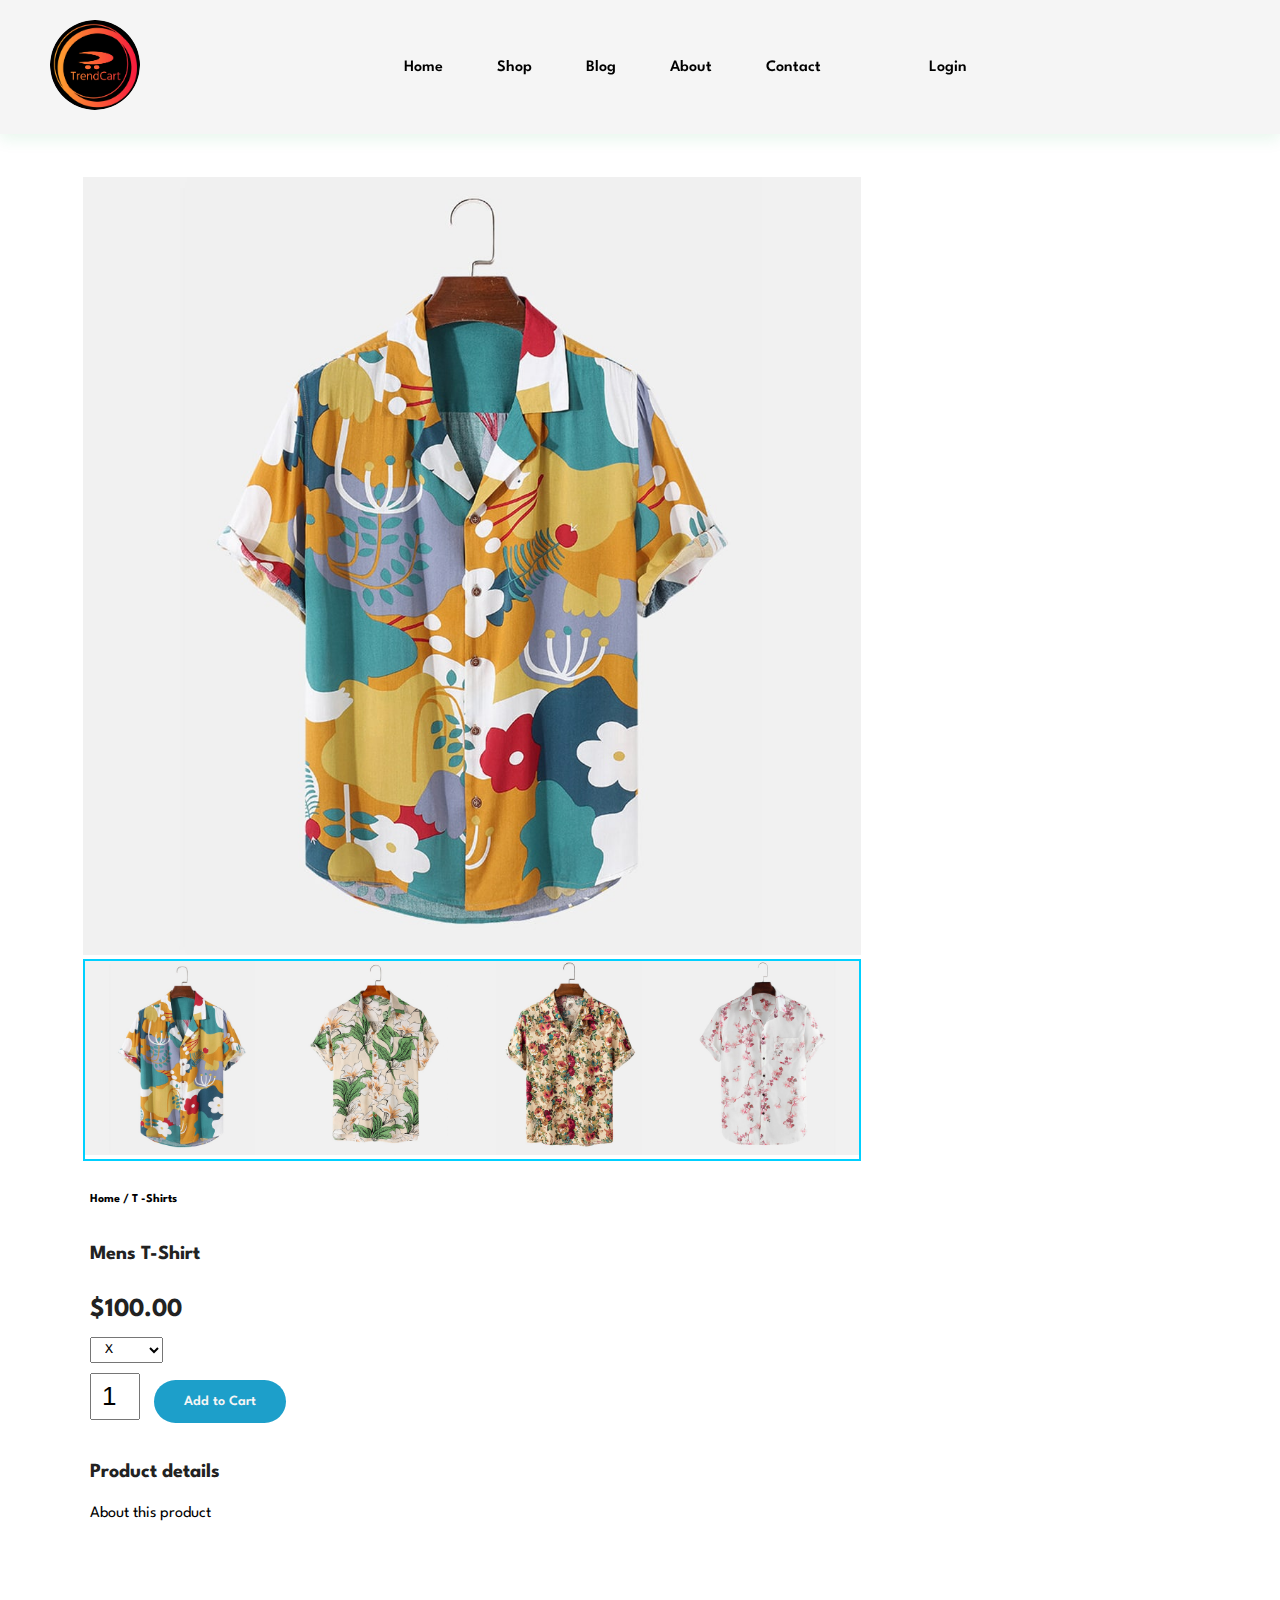
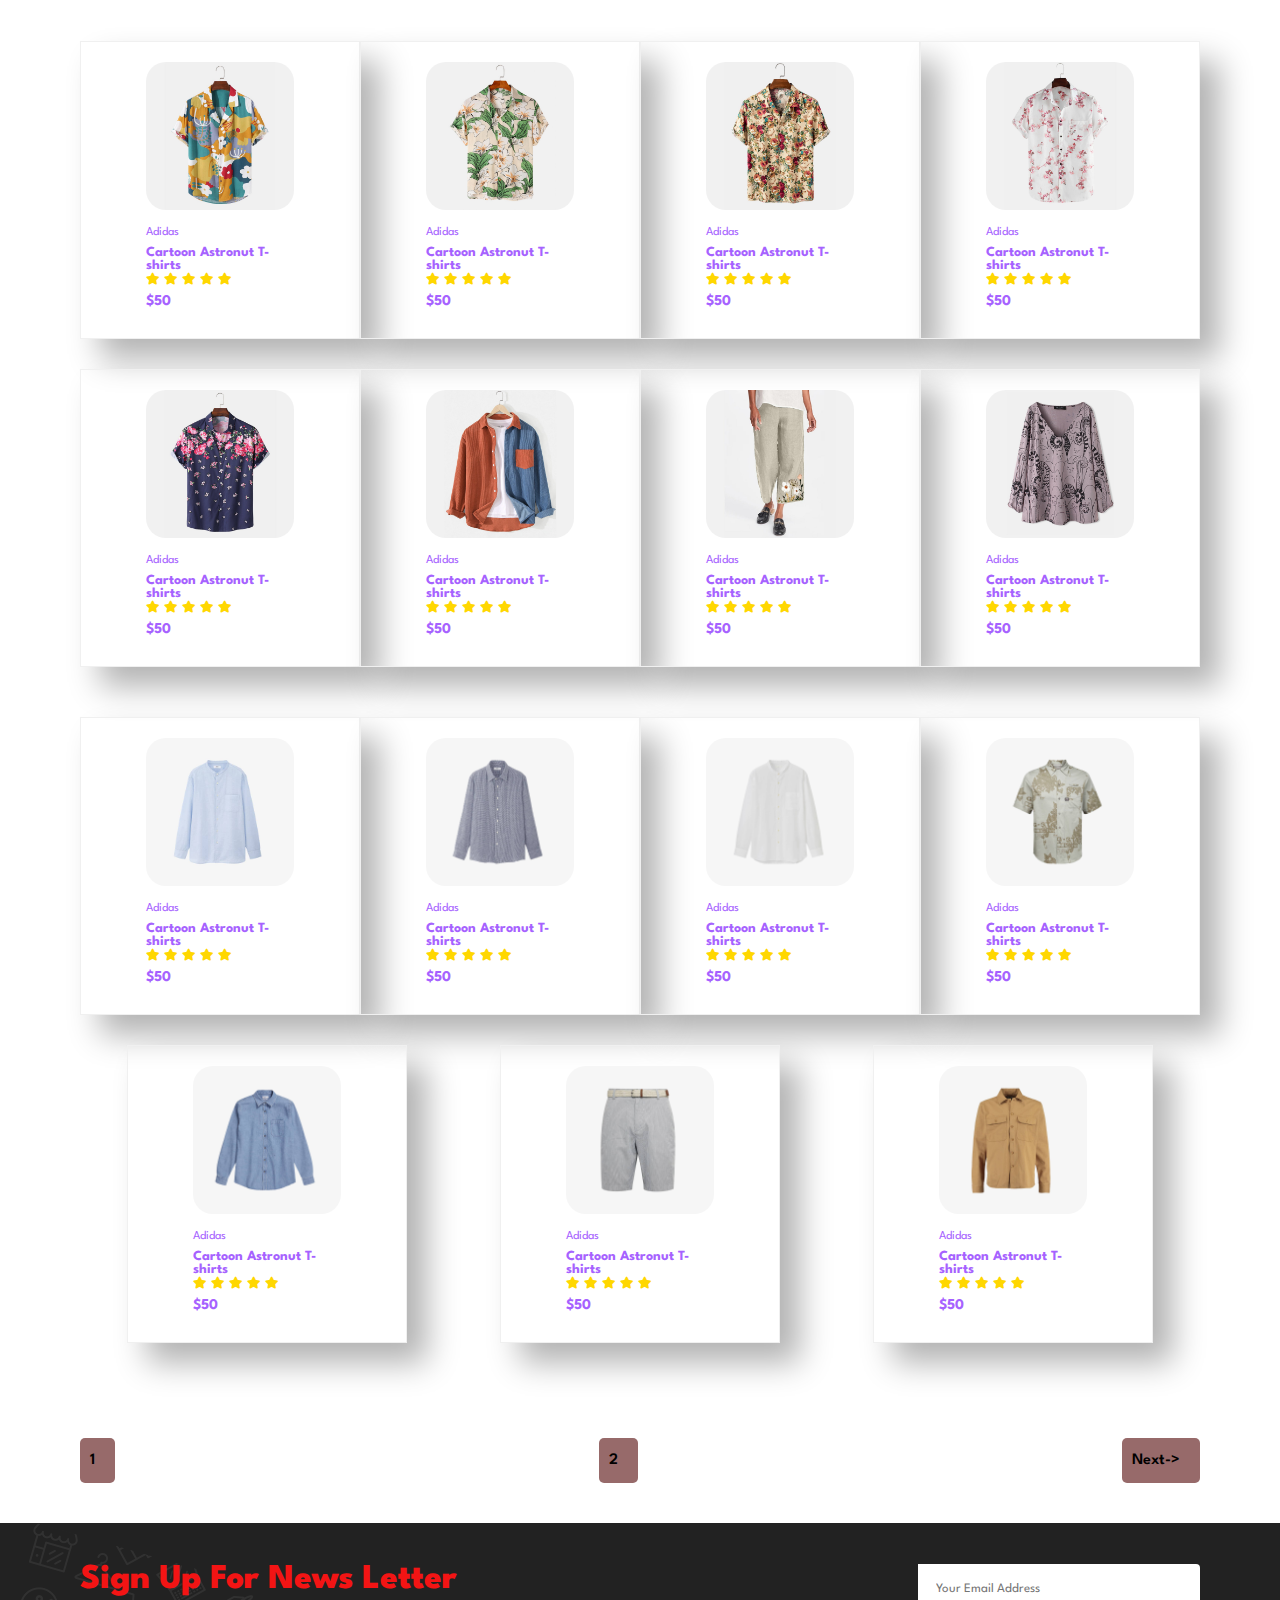
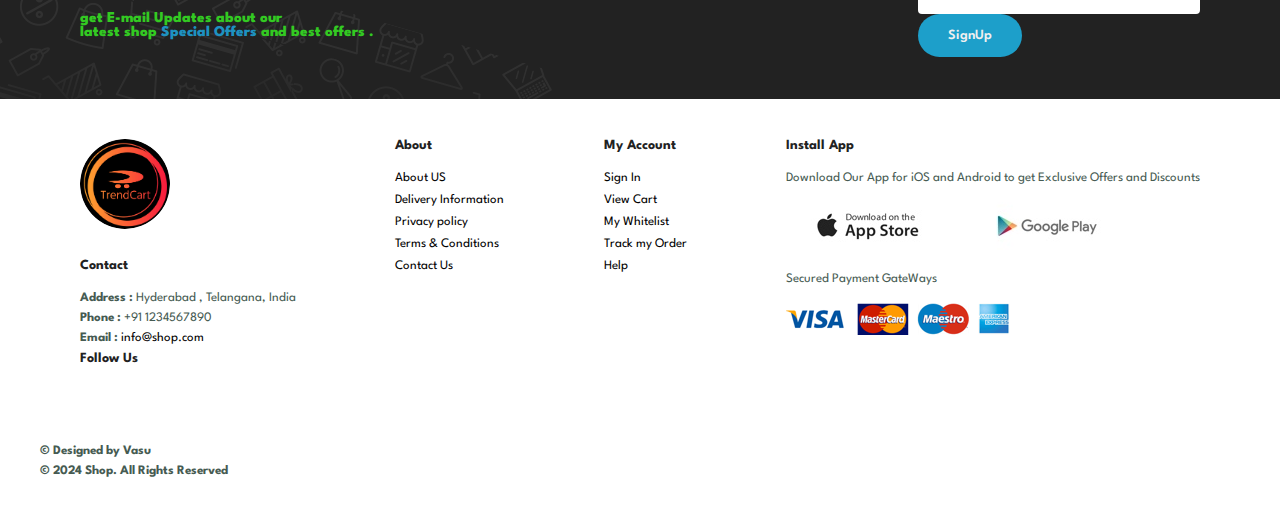
<file: sproduct.html>
<!DOCTYPE html>
<html lang="en">

    <head>
        <meta charset="UTF-8">
        <meta http-equiv="X-UA-Compatible" content="IE=edge">
        <meta name="viewport" content="width=device-width, initial-scale=1.0">
        <title>TrendCart</title>
        <link rel="stylesheet" href="https://pro.fontawesome.com/releases/v5.10.0/css/all.css" />

         <link rel="icon" type="image/x-icon" href="img\WebLogo.png">

        <link rel="stylesheet" href="style.css">
    </head>

    <body>
        <section id="header">
            <a href="#"><img src="img\WebLogo.png"  class="logo" alt="logo"></a>


           
            <div>
                <ul id="navbar">
                    <li><a href="index.html">Home</a></li>
                    <li><a href="shop.html">Shop</a></li>
                    <li><a href="blog.html">Blog</a></li>
                    <li><a href="about.html">About</a></li>
                    <li><a href="contact.html">Contact</a></li>
                    <li><a id="lg-bag"  href="cart.html"><i  class="bi bi-bag"></i></a></li>
                    <li><a href="login.html">Login</a></li>
                    <!-- <a href="#" id="close"><i class="f"></i></a> -->
                </ul>
            </div>

            <div id="mobile">
                <a href="cart.html"><i class="bi bi-x-lg"></i></a>
                <i id="bar" class="fas fa outdent"></i>

            </div>

        </section>

        <section id="prodetails" class="section-p1">

            
            <div class="single-pro-image">
                <img src="img/products/f1.jpg"  width="100%" id="MainImg" alt="product image">
                <div class="small-img-group">
                    <div class="small-image-col">
                        <img src="img/products/f1.jpg" width="100%" class="small-img"   alt="">
                     </div>
                     <div class="small-image-col">
                        <img src="img/products/f2.jpg" width="100%" class="small-img"   alt="">
                     </div>
                     <div class="small-image-col">
                        <img src="img/products/f3.jpg" width="100%" class="small-img"   alt="">
                     </div>
                     <div class="small-image-col">
                        <img src="img/products/f4.jpg" width="100%" class="small-img"   alt="">
                     </div>
                </div>
            </div>
            <div class="single-pro-details">
                <h6>Home / T -Shirts </h6>
                <h4>Mens  T-Shirt</h4>
                <h2>$100.00</h2>
                <select name="" id="">
                    <option value="1">X</option>
                    <option value="1">XL</option>
                    <option value="1">Small</option>
                    <option value="1">Large</option>
                </select>
                <input type="number" value="1">
                <button class="normal"  onclick="window.location.href='cart.html';" >Add to Cart</button>
                <h4>Product details</h4>
                <span>About this product</span>

            </div>
        </section>

        <section id="product1" class="section-p1" >
            
             <div class="pro-container">
                <div class="pro">
                    <img src="img/products/f1.jpg" alt="product f">
                    <div class="des">
                        <span>Adidas</span>
                        <h5>Cartoon Astronut T- shirts</h5>
                        <div class="star">
                            <i class="fa fa-star"></i>
                            <i class="fa fa-star"></i>
                            <i class="fa fa-star"></i>
                            <i class="fa fa-star"></i>
                            <i class="fa fa-star"></i>
                        </div>
                        <h4>$50</h4>
                    </div>
                    <a href="#"><i class="bi bi-cart  cart"></i></a>
                </div>
                <div class="pro">
                    <img src="img/products/f2.jpg" alt="product f">
                    <div class="des">
                        <span>Adidas</span>
                        <h5>Cartoon Astronut T- shirts</h5>
                        <div class="star">
                            <i class="fa fa-star"></i>
                            <i class="fa fa-star"></i>
                            <i class="fa fa-star"></i>
                            <i class="fa fa-star"></i>
                            <i class="fa fa-star"></i>
                        </div>
                        <h4>$50</h4>
                    </div>
                    <a href="#"><i class="bi bi-cart  cart"></i></a>
                </div>
                <div class="pro">
                    <img src="img/products/f3.jpg" alt="product f">
                    <div class="des">
                        <span>Adidas</span>
                        <h5>Cartoon Astronut T- shirts</h5>
                        <div class="star">
                            <i class="fa fa-star"></i>
                            <i class="fa fa-star"></i>
                            <i class="fa fa-star"></i>
                            <i class="fa fa-star"></i>
                            <i class="fa fa-star"></i>
                        </div>
                        <h4>$50</h4>
                    </div>
                    <a href="#"><i class="bi bi-cart  cart"></i></a>
                </div>
                <div class="pro">
                    <img src="img/products/f4.jpg" alt="product f">
                    <div class="des">
                        <span>Adidas</span>
                        <h5>Cartoon Astronut T- shirts</h5>
                        <div class="star">
                            <i class="fa fa-star"></i>
                            <i class="fa fa-star"></i>
                            <i class="fa fa-star"></i>
                            <i class="fa fa-star"></i>
                            <i class="fa fa-star"></i>
                        </div>
                        <h4>$50</h4>
                    </div>
                    <a href="#"><i class="bi bi-cart  cart"></i></a>
                </div>
                <div class="pro">
                    <img src="img/products/f5.jpg" alt="product f">
                    <div class="des">
                        <span>Adidas</span>
                        <h5>Cartoon Astronut T- shirts</h5>
                        <div class="star">
                            <i class="fa fa-star"></i>
                            <i class="fa fa-star"></i>
                            <i class="fa fa-star"></i>
                            <i class="fa fa-star"></i>
                            <i class="fa fa-star"></i>
                        </div>
                        <h4>$50</h4>
                    </div>
                    <a href="#"><i class="bi bi-cart  cart"></i></a>
                </div>
                <div class="pro">
                    <img src="img/products/f6.jpg" alt="product f">
                    <div class="des">
                        <span>Adidas</span>
                        <h5>Cartoon Astronut T- shirts</h5>
                        <div class="star">
                            <i class="fa fa-star"></i>
                            <i class="fa fa-star"></i>
                            <i class="fa fa-star"></i>
                            <i class="fa fa-star"></i>
                            <i class="fa fa-star"></i>
                        </div>
                        <h4>$50</h4>
                    </div>
                    <a href="#"><i class="bi bi-cart  cart"></i></a>
                </div>
                <div class="pro">
                    <img src="img/products/f7.jpg" alt="product f">
                    <div class="des">
                        <span>Adidas</span>
                        <h5>Cartoon Astronut T- shirts</h5>
                        <div class="star">
                            <i class="fa fa-star"></i>
                            <i class="fa fa-star"></i>
                            <i class="fa fa-star"></i>
                            <i class="fa fa-star"></i>
                            <i class="fa fa-star"></i>
                        </div>
                        <h4>$50</h4>
                    </div>
                    <a href="#"><i class="bi bi-cart  cart"></i></a>
                </div>
                <div class="pro">
                    <img src="img/products/f8.jpg" alt="product f">
                    <div class="des">
                        <span>Adidas</span>
                        <h5>Cartoon Astronut T- shirts</h5>
                        <div class="star">
                            <i class="fa fa-star"></i>
                            <i class="fa fa-star"></i>
                            <i class="fa fa-star"></i>
                            <i class="fa fa-star"></i>
                            <i class="fa fa-star"></i>
                        </div>
                        <h4>$50</h4>
                    </div>
                    <a href="#"><i class="bi bi-cart  cart"></i></a>
                </div>
             </div>
             
            <div class="pro-container">
               <div class="pro">
                   <img src="img/products/n1.jpg" alt="product f">
                   <div class="des">
                       <span>Adidas</span>
                       <h5>Cartoon Astronut T- shirts</h5>
                       <div class="star">
                           <i class="fa fa-star"></i>
                           <i class="fa fa-star"></i>
                           <i class="fa fa-star"></i>
                           <i class="fa fa-star"></i>
                           <i class="fa fa-star"></i>
                       </div>
                       <h4>$50</h4>
                   </div>
                   <a href="#"><i class="bi bi-cart  cart"></i></a>
               </div>
               <div class="pro">
                   <img src="img/products/n2.jpg" alt="product f">
                   <div class="des">
                       <span>Adidas</span>
                       <h5>Cartoon Astronut T- shirts</h5>
                       <div class="star">
                           <i class="fa fa-star"></i>
                           <i class="fa fa-star"></i>
                           <i class="fa fa-star"></i>
                           <i class="fa fa-star"></i>
                           <i class="fa fa-star"></i>
                       </div>
                       <h4>$50</h4>
                   </div>
                   <a href="#"><i class="bi bi-cart  cart"></i></a>
               </div>
               <div class="pro">
                   <img src="img/products/n3.jpg" alt="product f">
                   <div class="des">
                       <span>Adidas</span>
                       <h5>Cartoon Astronut T- shirts</h5>
                       <div class="star">
                           <i class="fa fa-star"></i>
                           <i class="fa fa-star"></i>
                           <i class="fa fa-star"></i>
                           <i class="fa fa-star"></i>
                           <i class="fa fa-star"></i>
                       </div>
                       <h4>$50</h4>
                   </div>
                   <a href="#"><i class="bi bi-cart  cart"></i></a>
               </div>
               <div class="pro">
                   <img src="img/products/n4.jpg" alt="product f">
                   <div class="des">
                       <span>Adidas</span>
                       <h5>Cartoon Astronut T- shirts</h5>
                       <div class="star">
                           <i class="fa fa-star"></i>
                           <i class="fa fa-star"></i>
                           <i class="fa fa-star"></i>
                           <i class="fa fa-star"></i>
                           <i class="fa fa-star"></i>
                       </div>
                       <h4>$50</h4>
                   </div>
                   <a href="#"><i class="bi bi-cart  cart"></i></a>
               </div>
               <div class="pro">
                   <img src="img/products/n5.jpg" alt="product f">
                   <div class="des">
                       <span>Adidas</span>
                       <h5>Cartoon Astronut T- shirts</h5>
                       <div class="star">
                           <i class="fa fa-star"></i>
                           <i class="fa fa-star"></i>
                           <i class="fa fa-star"></i>
                           <i class="fa fa-star"></i>
                           <i class="fa fa-star"></i>
                       </div>
                       <h4>$50</h4>
                   </div>
                   <a href="#"><i class="bi bi-cart  cart"></i></a>
               </div>
               <div class="pro">
                   <img src="img/products/n6.jpg" alt="product f">
                   <div class="des">
                       <span>Adidas</span>
                       <h5>Cartoon Astronut T- shirts</h5>
                       <div class="star">
                           <i class="fa fa-star"></i>
                           <i class="fa fa-star"></i>
                           <i class="fa fa-star"></i>
                           <i class="fa fa-star"></i>
                           <i class="fa fa-star"></i>
                       </div>
                       <h4>$50</h4>
                   </div>
                   <a href="#"><i class="bi bi-cart  cart"></i></a>
               </div>
               <div class="pro">
                   <img src="img/products/n7.jpg" alt="product f">
                   <div class="des">
                       <span>Adidas</span>
                       <h5>Cartoon Astronut T- shirts</h5>
                       <div class="star">
                           <i class="fa fa-star"></i>
                           <i class="fa fa-star"></i>
                           <i class="fa fa-star"></i>
                           <i class="fa fa-star"></i>
                           <i class="fa fa-star"></i>
                       </div>
                       <h4>$50</h4>
                   </div>
                   <a href="#"><i class="bi bi-cart  cart"></i></a>
               </div>
            </div>
            
        </section>

        <section id="pagination" class="section-p1">
            <a href="">1</a>
            <a href="">2</a>
            <a href="">Next-></a>
        </section>
        <section id="newsletter" class="section-p1" >
            <div class="newstext">
                <h4>Sign Up For News Letter</h4>
                <p>get E-mail Updates about our  <br> latest shop <span>Special Offers</span> and best offers .</p>


            </div>
            <div class="form">
                <input type="text" placeholder="Your Email Address">
                <button class="normal">SignUp</button>
            </div>
        </section>

        <footer class="section-p1">
                <div class="col">
                    <img class="logo" src="img/WebLogo.png" alt="logo">
                    <h4>Contact</h4>
                    <p><strong>Address : </strong> Hyderabad , Telangana, India</p>
                    <p><strong>Phone : </strong> +91 1234567890</p>
                    <p><strong>Email : </strong> <a href="#">info@shop.com</a></p>
                    <div class="follow">
                        <h4>Follow Us</h4>
                        <div class="icon">
                            <i class="bi bi-facebook"></i>
                            <i class="bi bi-instagram"></i>
                            <i class="bi bi-threads"></i>
                            <i class="bi bi-whatsapp"></i>

                        </div>
                    </div>
                </div>
                <div class="col">
                    <h4>About</h4>
                    <a href="#">About US</a>
                    <a href="#">Delivery Information</a>
                    <a href="#">Privacy policy</a>
                    <a href="#">Terms  & Conditions</a>
                    <a href="#">Contact Us</a>
                </div>
                <div class="col">
                    <h4>My Account</h4>
                    <a href="#">Sign In</a>
                    <a href="#">View Cart</a>
                    <a href="#">My Whitelist</a>
                    <a href="#">Track my Order</a>
                    <a href="#">Help</a>
                </div>
                <div class="col install">
                    <h4>Install App</h4>
                    <p>Download Our App for iOS and Android to get Exclusive Offers and Discounts</p>
                    <div class="row">
                        <img src="img/pay/app.jpg" alt="appstore">
                        <img src="img/pay/play.jpg" alt="googleplay">
                    </div>
                    <p>Secured Payment GateWays</p>
                    <img src="img/pay/pay.png" alt="pay">
                </div>

        </footer>
        <footer class="foot">
            <div class="copyright">
                <strong><p>&copy; Designed by Vasu</p></strong>
                <strong><p>&copy; 2024 Shop. All Rights Reserved</p></strong>
            </div>
        </footer>
        <script>
            var MainImg =document.getElementById("MainImg");
            var smallimg =document.getElementsByClassName("small-img");
            smallimg[0].onclick =function() {
                MainImg.src = smallimg[0].src;
            }
            smallimg[1].onclick =function() {
                MainImg.src = smallimg[1].src;
            }
            smallimg[2].onclick =function() {
                MainImg.src = smallimg[2].src;
            }
            smallimg[3].onclick =function() {
                MainImg.src = smallimg[3].src;
            }

        </script>   
        <script src="script.js"></script>
    </body>
</html>
</file>
<file: style.css>
@import url("https://fonts.googleapis.com/css2?family=Spartan:wght@100;200;300;400;500;600;700;800;900&display=swap");
* {
  margin: 0;
  padding: 0;
  box-sizing: border-box;
  font-family: "Spartan", sans-serif;
}

html {
  scroll-behavior: smooth;
}

body{
  width: 100%;
}
#header{
  display: flex;
  align-items: center;
  justify-content: space-between;
  padding: 20px 50px;
  background: whitesmoke;
  box-shadow: 0 5px 15px  rgba(20, 170, 72, 0.1);
  z-index: 999;
  position: sticky;
  top: 0;
  left: 0;

}
.logo{
  height: 90px;
  width: 90px;
  border-radius: 50%;
  background-size:auto;
}
.logo:hover{
  width: 100px;
  height: 100px;
}
#navbar{
  display: flex;
  align-items: center;
  justify-content: center;
}
#navbar li{
  list-style: none;
  padding: 0 27px;
}
#navbar li a{
  text-decoration: none;
  font-size: 16px;
  font-weight: 600;
  color: black;
  transition: 0.3s ease;
}
#navbar li a:hover,
#navbar li a.active {
  color:aqua;
  
}
#navbar li a:hover{
  border: 2px  solid aqua;
  padding: 8px 8px;
  background-color: #67ff59;
  color: #000000;
  border-radius: 40%;

}
#navbar li a.active::after,
#navbar li a:hover::after  {
  content: "";
  width: 30%;
  height: 3px;
  background: rgb(111, 111, 223);
  position: absolute;
  bottom: -4px;
  left: 20px;

}
.bg {
  padding-left: 800px;
  display: flex;
  flex-direction: row;
  justify-content: space-evenly;
  padding-top: 20px;
}
h1 {
  font-size: 50px;
  line-height: 64px;
  color: #222;
}

h2 {
  font-size: 46px;
  line-height: 54px;
  color: #222;
}

h4 {
  font-size: 20px;
  color: #222;
}

h6 {
  font-weight: 700;
  font-size: 12px;
}

p {
  font-size: 16px;
  color: #465b52;
  margin: 15px 0 20px 0;
}


.normal:hover{
  background-color: #4fe44f;
}
.section-p1 {
  padding: 40px 80px;
}

.section-m1 {
  margin: 40px 0;
}

button.normal {
  font-size: 14px;
  font-weight: 600;
  padding:  15px 30px;
  color: #222;
  background-color: #f0f0f0;
  cursor: pointer;
  border: none;
  transition: 0.2s;
  border-radius: 30px;
}

#hero{
  background-image: url('img/virat\ kohli.jpg');
  height: 100vh;
  width: 100%;
  background-size: cover;
  background-position: top 25% right 0;
  padding: 0 80px ;
  display: flex;
  flex-direction: column;
  align-items: flex-start;
  justify-content: center;

}
#hero  h4{
  padding-bottom: 15px;
  font-size: 30px;
  color: #34d939;
  font-family:'Times New Roman', Times, serif;
}
#hero h1{
  color: aqua;

}
#hero p{
  color: rgb(89, 0, 255);
  font-style: italic;
  font-size: 20px;
}
#hero button{
  background-image: url('img/button.png');
  background-color: transparent;
  color: aquamarine;
  border: 0;
  padding: 14px 80px 14px  65px;
  background-repeat: no-repeat;
  cursor: pointer;
  font-weight: 700;
  font-size: 15px;

}
#feature{
  display: flex;
  align-items: center;
  justify-content: space-between;
  flex-wrap: wrap;
}

#feature .feature-box {
  width: 180px;
  text-align: center;
  padding: 25px 15px;
  box-shadow: 20px 20px 34px rgba(0, 0, 0, 0.1);
  border: 1px solid  #f0f0f0;
  border-radius: 4px;
  margin: 15px 0;
}

#feature .feature-box:hover{
  box-shadow: 10px 10px 54px rgba(20, 170, 72, 0.1);
}
#feature .feature-box img{
  width: 100%;
  margin-bottom: 10px;
}
#feature .feature-box h6{
  display: inline-block;
  padding: 9px 8px 6px 8px;
  line-height: 1;
  border-radius: 4px;
  color: #a662ff;
  background-color: #f0f0f0;

}

#product1 .pro-container {
  display: flex;
  justify-content: space-around;
  padding-top: 20px;
  flex-wrap: wrap;
  align-items: normal;

}


#product1{
  text-align: center;
}
#product1 .pro{
  width: 25%;
  min-width: 250px;
  padding: 20px 65px;
  border: 1px solid  #f0f0f0;
  cursor: pointer;
  box-shadow: 20px 20px 30px rgba(0, 0, 0, 0.3);
  margin: 15px 0;
  transition: 0.2s ease;
  position: relative;
}

#product1 .pro:hover{
  box-shadow: 20px 20px 30px rgba(0, 0, 0, 0.3);
}

#product1 .pro img{
  width: 100%;
  border-radius: 20px;

}

#product1 .pro .des{
  text-align: start;
  padding: 10px 0;
}

#product1 .pro .des span{
  color: #a662ff;
  font-size: 12px;
}
#product1 .pro .des h5{
  padding-top:  7px;
  color: #a662ff;
  font-size: 14px;

}
#product1 .pro .des i{
  font-size: 12px;
  color: gold;
}
#product1 .pro .des h4{
  padding-top: 7px;
  font-size: 15px;
  font-weight: 700;
  color: #a662ff;
}
/* #product1 .pro .cart{
  width: 40px;
  height: 1000px;
  line-height: 40px;
  border: 1px solid blueviolet;
  border-radius: 50px;
  background-color: #f0f0f0;
  font-weight: 500;
  color: aquamarine;
  position: absolute;
  bottom: 20px;
  right: 10px;

} */

#banner{
  display: flex;
  flex-direction: column;
  justify-content: center;
  align-items: center;
  text-align: center;
  background-image: url('img/banner/b2.jpg');
  width: 100%;
  height: 40vh;
  background-size: cover;
  background-position: center;
  
}
#banner h4{
  color: #f0f0f0;
  font-size: 16px;
}
#banner h2{
  color: #f0f0f0;
  font-size: 30px;
  padding: 10px 0;
}
#banner h2 span{
  color: #1d9fca;
  padding: 10px 0;
}

#banner button:hover{
  background: #17d21d;
  color: #371dca;
}

#sm-banner {
  display: flex;
  flex-direction: row;
  justify-content: space-between;
  flex-wrap: wrap;  
}

#sm-banner .banner-box {
  display: flex;
  flex-direction: column;
  justify-content: center;
  align-items: flex-start;
  text-align: center;
  background-image: url('img/banner/b18.jpg');
  background-size:contain;
  width: 50%;
  height: 77vh;
  background-size: cover;
  background-position: center;
  padding: 30px 20px;
}
#sm-banner .box2 {
  background-image: url('img/banner/b17.jpg');
}
#sm-banner h4{
  color: #f31414;
  font-size: 20px;
  font-weight: 700;
  padding-top: 30px;
}

#sm-banner h2{
  color: #ff0000;
  font-size: 50px;
  font-weight: 700;
  padding-top: 100px;
}
#sm-banner span{
  color: #8604ba;
  font-size: 20px;
  font-weight: 700;
  padding-top: 300px;
  justify-content: left;

}
.banner-box {
  display: flex;
  align-items: center;
  text-align:center;
  border: 3px solid red;

}
#sm-banner .white{
  text-align: center;
  padding: 10px 10px 10px 10px;
  color: #26d2f4;
  font-weight: 700;
  font-size: 19px;
  border-radius: 30%;
}
#banner3 .white{
  width: 150px;
  height: 60px;
  border-radius: 20%;
  padding: 10px 10px 10px 10px;
}
.white:hover{
  background-color: rgb(26, 223, 68);
  color: red;
}
.t-span{
  font-size: 20px;
  align-items: center;
  padding-left: 100px;
  color: rgb(240, 27, 27);
}
#banner3 .banner-box{
  display: flex;
  flex-direction: column;
  justify-content: center;
  align-items: flex-start;
  text-align: center;
  background-image: url('img/banner/b16.jpg');
  background-size:contain;
  width: 50%;
  height: 60vh;
  background-size: cover;
  background-position: center;
  padding: 30px 20px;
}

#banner3 h2{
  padding-top: 20px;
  color: #34d939;
}
#banner3 span{
  padding-top: 20px;
  color: #34d939;
  font-weight: 800;
}
#banner3 .white{
  padding-top: 20px;
  color: #26d2f4;
  font-weight: 800;
  font-size: 19px;
}

#newsletter{
  display:flex;
  justify-content: space-between;
  flex-wrap: wrap;
  align-items: center;
  background-image: url('img/banner/b14.png');
  background-repeat: no-repeat;
  background-color: #222;


}
#newsletter h4{
  color: #f31414;
  font-size: 35px;
  font-weight: 800;

}
#newsletter p{
  color: #33ca22;
  font-size: 15px;
  font-weight: 800;

}
#newsletter p span{
  color: #1e92c1;
  font-size: 15px;
  font-weight: 800;

}

#newsletter form{
  display: flex;
  width: 40%;
}

#newsletter  input{
  height: 3.125rem;
  padding: 0 1.25em;
  font-size: 13px;
  width: 100%;
  border: 2px solid transparent;
  border-radius: 4px;
  outline: none;
  border-top-left-radius: 0;

}
#newsletter button{
  background-color: #1d9fca;
  color: #f0f0f0;
  white-space: nowrap;
}
#newsletter button:hover{
  background-color: #34d939;
}

.section-p1{
  display: flex;
  flex-wrap: wrap;
  justify-content: space-between;

}
footer .col {
  display: flex;
  flex-direction: column;
  align-items: flex-start;
  margin-bottom: 20px;
  font-size: 35px;
}
footer .logo{
  margin-bottom: 30px;
  width: 90px;
  height: 90px;
}
footer h4{
  font-size: 14px;
  padding-bottom: 20px;
}
footer p{
  font-size: 13px;
  margin: 0 0 8px 0;

}

footer a {
  color: #000000;
  font-size: 13px;
  text-decoration: none;
  margin-bottom: 10px;
  
}
.foot{
  padding-left: 40px;
  padding-bottom: 20px;
  align-items: center;
  justify-content: center;

}
footer .install .row img{
  border: 1 px  solid #177c7b;
  border-radius: 9px;
}
footer .install img {
  margin: 10px 0 15px 0;

}

footer .folllow i:hover,
footer a:hover{
  color: #17d21d;
}
  



/* sport  shop  */


.sportshopview{
  height: 150vh;
}




footer
















/* shop html page */
#page-header {
  background-image: url('img/banner/b1.jpg');
  width: 100%;
  height: 40vh;
  background-size: cover;
  display: flex;
  justify-content: center;
  align-items: center;
  flex-direction: column;
  padding: 14px;

}

#page-header h2,
#page-header p {
  color: #fff;
}

#pagination {
  text-align: center;
}

#pagination a{
  text-decoration: none;
  background-color: #976a6a;
  padding: 15px 20px;
  border-radius: 5px;
  color: rgb(0, 0, 0);
  font-weight: 600;
  padding-left: 10px;

}

#pagination a i{
  font-size: 116px;
  font-weight: 1600;
  color: #17d21d;
}
#prodetails {
  display: flex;
  flex-direction: row;
  width: 100%;
  margin-right: 50px;
}
#prodetails .single-pro-image {
  width: 70%;
  margin-right: 50px;
  border: 3px solid rgb(255, 255, 255);
}

.small-img-col{
  flex-basis: 24%;
  cursor: pointer;
  border: 3px solid red;
}

.small-img-group{
  display: flex;
  justify-content: space-between;
  border: 2px solid rgb(0, 208, 255);
  cursor: pointer;
  
}
#prodetails .single-pro-details{
  width: 60%;
  padding-top: 30px;
  padding-left: 10px;
  
}
#prodetails .single-pro-details h4 {
  padding: 40px 0 20px 0;
}
#prodetails .single-pro-details h2{
  font-size: 26px;
}
#prodetails .single-pro-details select {
  display: block;
  padding: 5px 10px;
  margin-bottom: 10px;
}

#prodetails .single-pro-details input{
  width: 50px;
  height: 47px;
  padding-left: 10px;
  font-size: 26px;
  margin-right: 10px;
  font-family: 'Franklin Gothic Medium', 'Arial Narrow', Arial, sans-serif;
}
#prodetails .single-pro-details input:focus{
  outline: none;
}

#prodetails .single-pro-details button{
  background-color: #1d9fca;
  color: whitesmoke;
}
#prodetails .single-pro-details span{
  line-height: 25px;
}


/* blog page */

#page-header .blog-header{
  background-image: url('img/banner/b17.jpg');
}
#blog{
  padding: 150px 150px 0 15px;
  display: flex;
  flex-direction: column;
  justify-content: space-between;
}
#blog .blog-box {
  display: flex;
  align-items: center;
  width: 100%;
  position: relative;
  padding-bottom: 80px;

}
#blog .blog-img{
  width: 50%;
  margin-right: 40px;
}
#blog img{
  width: 100%;
  height: 300px;
  object-fit: cover;
}
#blog .blog-details{
  width: 50%;
}
#blog .blog-details a{
  text-decoration: none;
  font-size: 11px;
  color: #000000;
  font-weight: 800;
  position: relative;
  transition: 0.3s;

}
#blog .blog-details a::after{
  content: "";
  width: 50px;
  height: 1px;
  background-color: #000000;
  position: absolute;
  top: 4px;
  right: -60px;

}
#blog .blog-details a:hover{
  color: #26d2f4;

}

#blog .blog-details a:hover::after{
  background-color: #1d9fca;

}
#blog .blog-box h1{
  position: absolute;
  top: -45px;
  left: 0;
  font-size: 70px;
  font-weight: 700;
  color: rgb(119, 115, 115);
  z-index: -3;
}


/* About Page */

#page-header .about-header {
  background-image: url('img\about\banner.png');
}
#about-head {
  display: flex;
  align-items: center;
}
#about-head img{
  width: 50%;
  height: auto;
}

#about-head  div{
  padding-left: 40px;

}
#about-app{
  text-align: center;

}
#about-app .video{
  width: 70%;
  height: 100%;
  margin-top: 30px;
}
#about-app  .video video{
  width: 100%;
  height: 100%;

}


/* Contact page */


#contact-details {
  display: flex;
  align-items: center;
  justify-content: space-between;

}
#contact-details .details{
  width: 40%;
}
#contact-details .details span,
#form-details form span {
  font-size: 12px;
}

#contact-details .details h2,
#form-details form h2{
  font-size: 26px;
  line-height: 35px;
  padding: 20px 0;
}

#contact-details .details h3{
  font-size: 16px;
  padding: 15px;
}
#contact-details .details li{
  list-style: none;
}
#contact-details .details li i{
  font-size: 14px;
  padding-right: 22px;
}
#contact-details .details li i p{
  margin: 0;
  font-size: 14px;
}

#contact-details .map{
  width: 55%;
  height: 400px;

}
#contact-details .map iframe{
  width: 100%;
  height: 100%;
  
}


#form-details{
  display: flex;
  justify-content: space-between;
  margin: 30px;
  padding: 80px;
  border: 1px solid rgb(185, 174, 174);
}

#form-details form{
  width: 65%;
  display: flex;
  flex-direction: column;
  align-items: flex-start;
}

#form-details .people img{
  height: 100px;
  width: 130px;
  border-radius: 50%;
  background-position: center;
}

#form-details .people p{
  font-family:cursive;
  font-weight: bold;
  font-size: 20px;
}

.people{
  border: 5px solid  rgb(8, 8, 8);

  display: flex;
  flex-direction: row;
  justify-content: center;
  

}
.people img{
  height: 100px;
  width: 130px;
  border-radius: 50%;
  background-position: center;
}
#our-team {
  text-align: center;
  padding: 40px;
  border: 3px solid black;

}

#our-team h2 {
  font-size: 2em;
  margin-bottom: 20px;
  color: #333;
}

.team-photos {
  display: flex;
  flex-direction: row;
  justify-content:center;
  gap: 20px;
  flex-wrap: wrap;
}

/* .team-member {
  width: 200px;
  margin: 10px;
  background-color: #fff;
  border-radius: 8px;
  box-shadow: 0 4px 8px rgba(0, 0, 0, 0.2);
  padding: 10px;
} */

.team-member img {
  width: 50%;
  height: 30px;
  height: auto;
  border-radius: 50%;
  margin-bottom: 10px;
}
.team-member2 img {
  width: 200px;
  height: 40px;
  height: auto;
  border-radius: 50%;
  margin-bottom: 10px;
  background-position: center;
}
.team-member3 img {
  width: 200px;
  height: 290px;
  border-radius: 50%;
  margin-bottom: 10px;
  background-position: center;
}
.team-member p {
  font-size: 1em;
  color: #555;
  margin-top: 5px;
}




#form-details form input,
#form-details form textarea{
  width: 100%;
  padding: 12px 15px;
  outline: none;
  margin-bottom: 20px;
  border: 1px solid rgb(141, 135, 135);
}

#form-details form button{
  background-color: #1d9fca;
}



/* Cart Page */

#cart {
  overflow-x: auto;
}

#cart table{
  width: 100%;
  border-collapse: collapse;
  table-layout: fixed;
  white-space: nowrap;

}
#cart table img{
  width: 80px;
}

#cart table td:nth-child(1){
  width: 100px;
  text-align: center;
}
#cart table td:nth-child(2){
  width: 150px;
  text-align: center;
}
#cart table td:nth-child(3){
  width: 250px;
  text-align: center;
}
#cart table td:nth-child(4),
#cart table td:nth-child(5),
#cart table td:nth-child(6){
  width: 150px;
  text-align: center;
}
#cart table td:nth-child(5) input{
  width: 70px;
  padding: 10px 5px 10px 15px;
}
#cart table  thead{
  border: 1px solid rgb(219, 212, 212);
  border-left: none;
  border-right: none;
}

#cart table  thead td{
  font-weight: 800;
  text-decoration: uppercase;
  font-size: 13px;
  padding: 18px 0;
}
#cart table  tbody tr td {
  padding-top: 15px;
}
#cart table  tbody  td{
  font-size: 13px;
}



#cart-add{
  display: flex;
  flex-direction:row;
  flex-wrap: wrap;
  justify-content:space-between;
}

#coupon{
  width: 50%;
  margin-bottom: 30px;
}
#coupon h3,
#subtotal h3{
  padding-bottom: 15px;
}
#coupon input{
  padding: 10px 20px;
  outline: none;
  width: 60%;
  margin-right: 10px;
  border: 2px  solid #ccc;

}
#coupon button {
  background-color: #177c7b;
  color: whitesmoke;
  padding: 12px 20px;
  
}
#subtotal {
  width: 50%;
  margin-bottom: 30px;
  border: 1px solid  #ccc;
  padding: 30px;
}
#subtotal table{
  border-collapse: collapse;
  width: 100%;
  margin-bottom: 20px;
}
#subtotal table td{
  width: 50%;
  border: 1px solid  #ccc;
  padding: 10px;
  font-size: 14px;
}


/* media screen setting */
@media (max-width:799px) {
  .section-p1{
    padding: 40px 40px;
  }
  #navbar{
    display: flex;
    flex-direction: row;
    align-items: flex-start;
    justify-content:space-around;
    position: fixed;
    top: 0;
    right: 0px;
    background-color: #f0f0f0;
    /* box-shadow: 0 40px 60px rgba(0,0,0); */
    padding: 80px 0 0 10px;
    height: 100px;
    width: 75%;

  }
  #navbar .active{
    right: 0px;
  }
  #navbar li{
    /* margin-bottom: 25px; */
    padding-bottom: 10px;
  }
  /* #mobile{
    display: flex;
    align-items: center;
  }
  #close{
    display: none;
  }
  #mobile i{
    color: #000000;
    font-size: 24px;
    padding-left: 20px;
  } */
  /* #close {
    position: absolute;
    top: 30px;
    left: 30px;
    color: #000000;
    font-size: 24px;

  }
  #lg-bag{
    display: none;
  } */
  #hero{
    height: 70vh;
    padding: 0 80px;
    background-position: top 30% right 30%;
  }
  #feature{
    justify-content: center;
  }
  #feature .feature-box{
    margin: 15px 15px;
  }
  #product1 .pro-container{
    justify-content: center;

  }
  #product1 .pro{
    margin: 15px;
  }
  #banner {
    height: 40vh;
  }
  #sm-banner .banner-box{
    min-width: 100%;
    height: 30vh;
  }
  #newsletter .form{
   width: 70%; 
  }
  
  /* contact page */

  #form-details{
    padding: 40px;
  }
  #form-details form{
    width: 50%;
  }


}

@media (max-width:477px) {
  .section-p1 {
    padding: 20px;
  }
  #header{
    padding:20px 30px;
    padding-right: 1px;

  }
  #navbar{
    padding-top: 5px;
    display: flex;
    flex-direction: column;
    align-items:flex-start;
    
    width: 50%;
    height: 100px;
    
  }
  #navbar  li{
    color: #ff0000;
    background-color: #ffffff;
    width: 150px;
    height: 500px;
  }

  h1{
    font-size: 38px;
  }
  h2{
    font-size: 32px;
  }
  #hero{
    padding: 0 20px;
    background-position: 55%;
  }
  #feature{
    justify-content: space-between;
  }
  #feature .feature-box{
    width: 155px;
    margin: 0 0 15px 0;
  }
  #product1 .pro{
    width: 100%;
  }
  #banner{
    height: 40vh;
  }
  #sm-banner .banner-box{
    height: 40vh;
  }
  #sm-banner .box2{
    margin-top: 20px; 
  }
  #banner3{
    padding: 0 20px;
  }
  #banner3 .banner-box{
    width: 100%;
  }
  #newsletter {
    padding: 40px 20px;
  }
  #newsletter .form{
    width: 100%;
  }
  footer .copyright{
    text-align: start;
  }
  #prodetails {
    display: flex;
    flex-direction: column;
  }
  #prodetails .single-pro-image{
    width: 100%;
    padding-top: 30px;
  
  }
  #prodetails .single-pro-details{
    width: 100%;
    padding-top: 0px;
  }
  /* blog page */
  #blog {
    padding: 150px 150px 0 150px;
  }
  #blog .blog-box{
    display: flex;
    flex-direction: column;
    align-items: flex-start;

  }
  #blog .blog-img{
    width: 100%;
    margin-inline-start: 0px;
    margin-bottom: 30px;

  }
  #blog .blog-details{
    width: 100;
  }
  #about-head{
    flex-direction: column;
  }
  #about-head img {
    width: 100%;
    margin-bottom: 20px;
  }
  #about-head div{
    padding-left: 0px;
  }
  #about-app .video{
    width: 100%;
  }
  /* Contact Page */
  #contact-details{
    flex-direction: column;
  }
  #contact-details .details{
    width: 100%;
  }
  #contact-details .map{
    width: 100%;
  }
  #form-details{
    margin: 10px;
    padding: 30px 10px;
    flex-wrap: wrap;
  }
  #form-detail form{
    width: 100%;
    margin-bottom: 30px;
  }


  /* Cart Page */


  #cart-add{
    flex-direction: column;
  }
  #coupon{
    width: 100%;
  }
  #subtotal{
    width: 100%;
    padding: 20px;
  }

  


}
</file>
